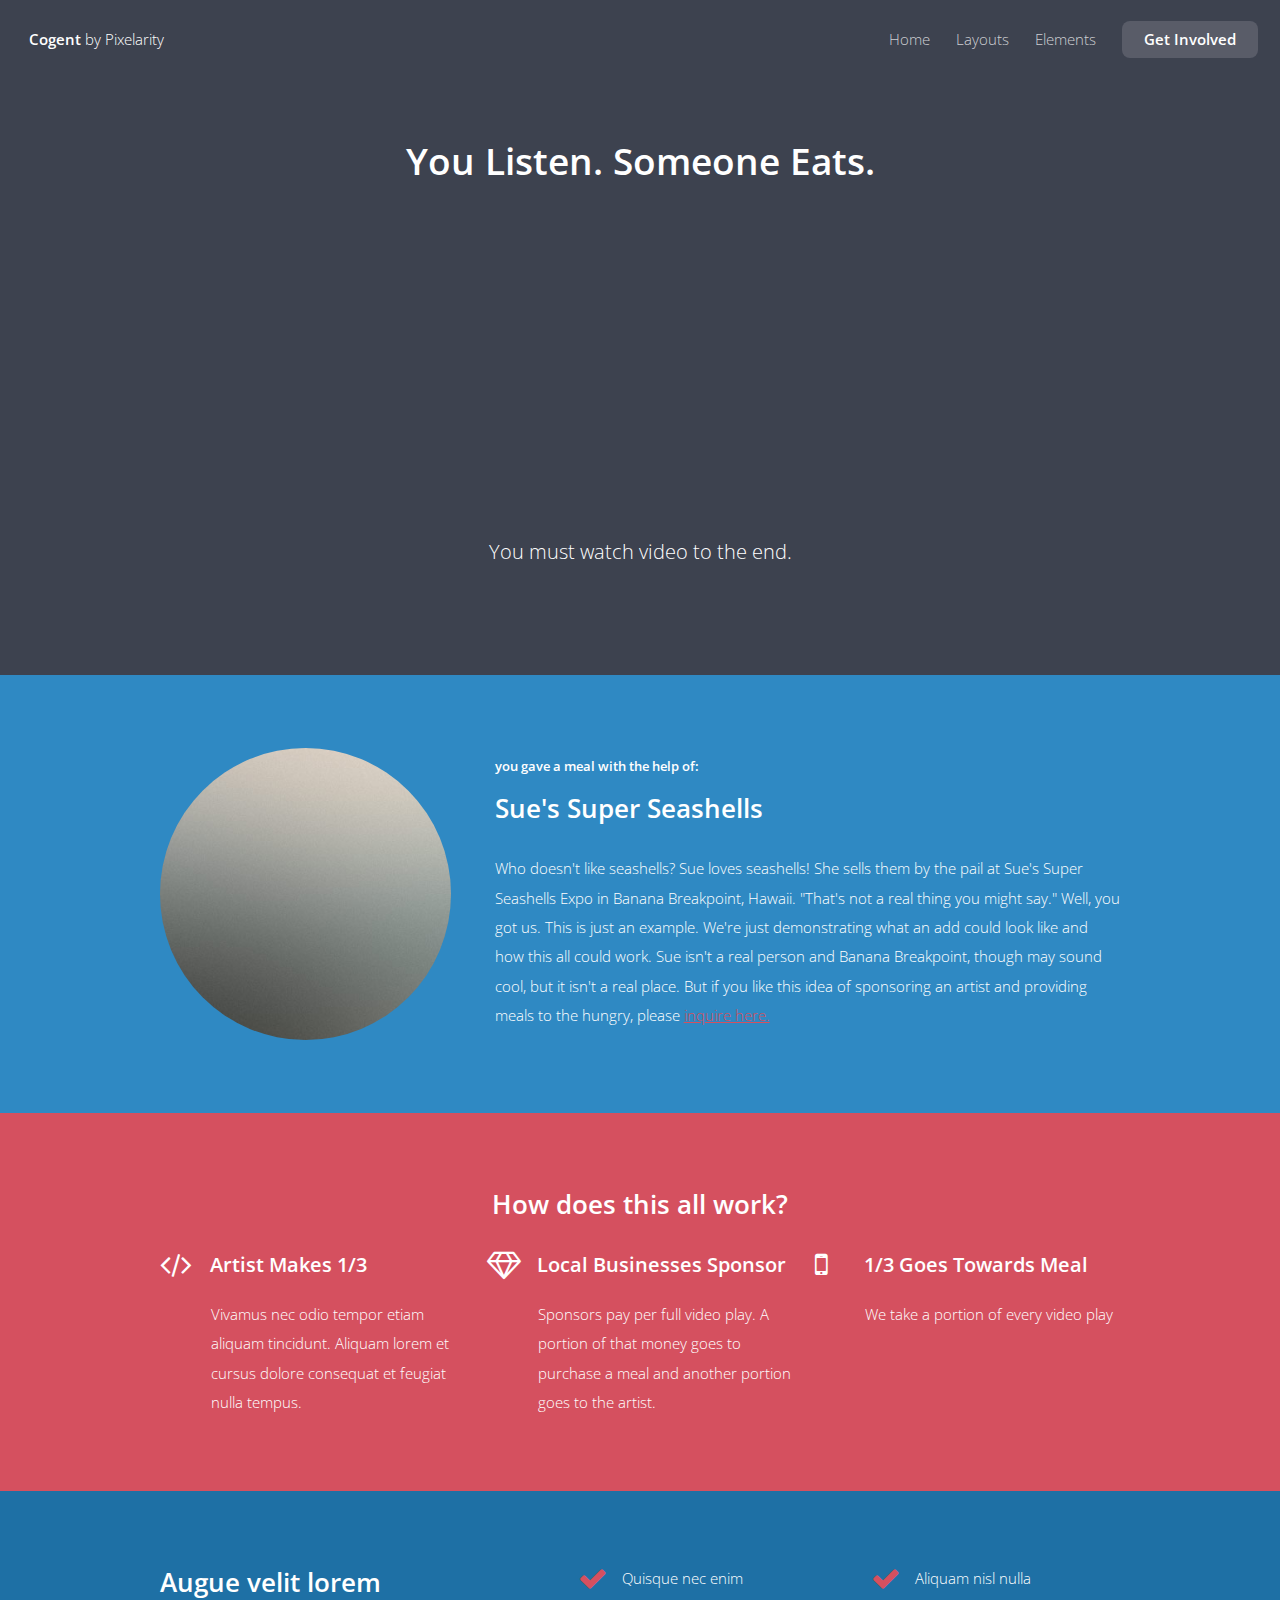
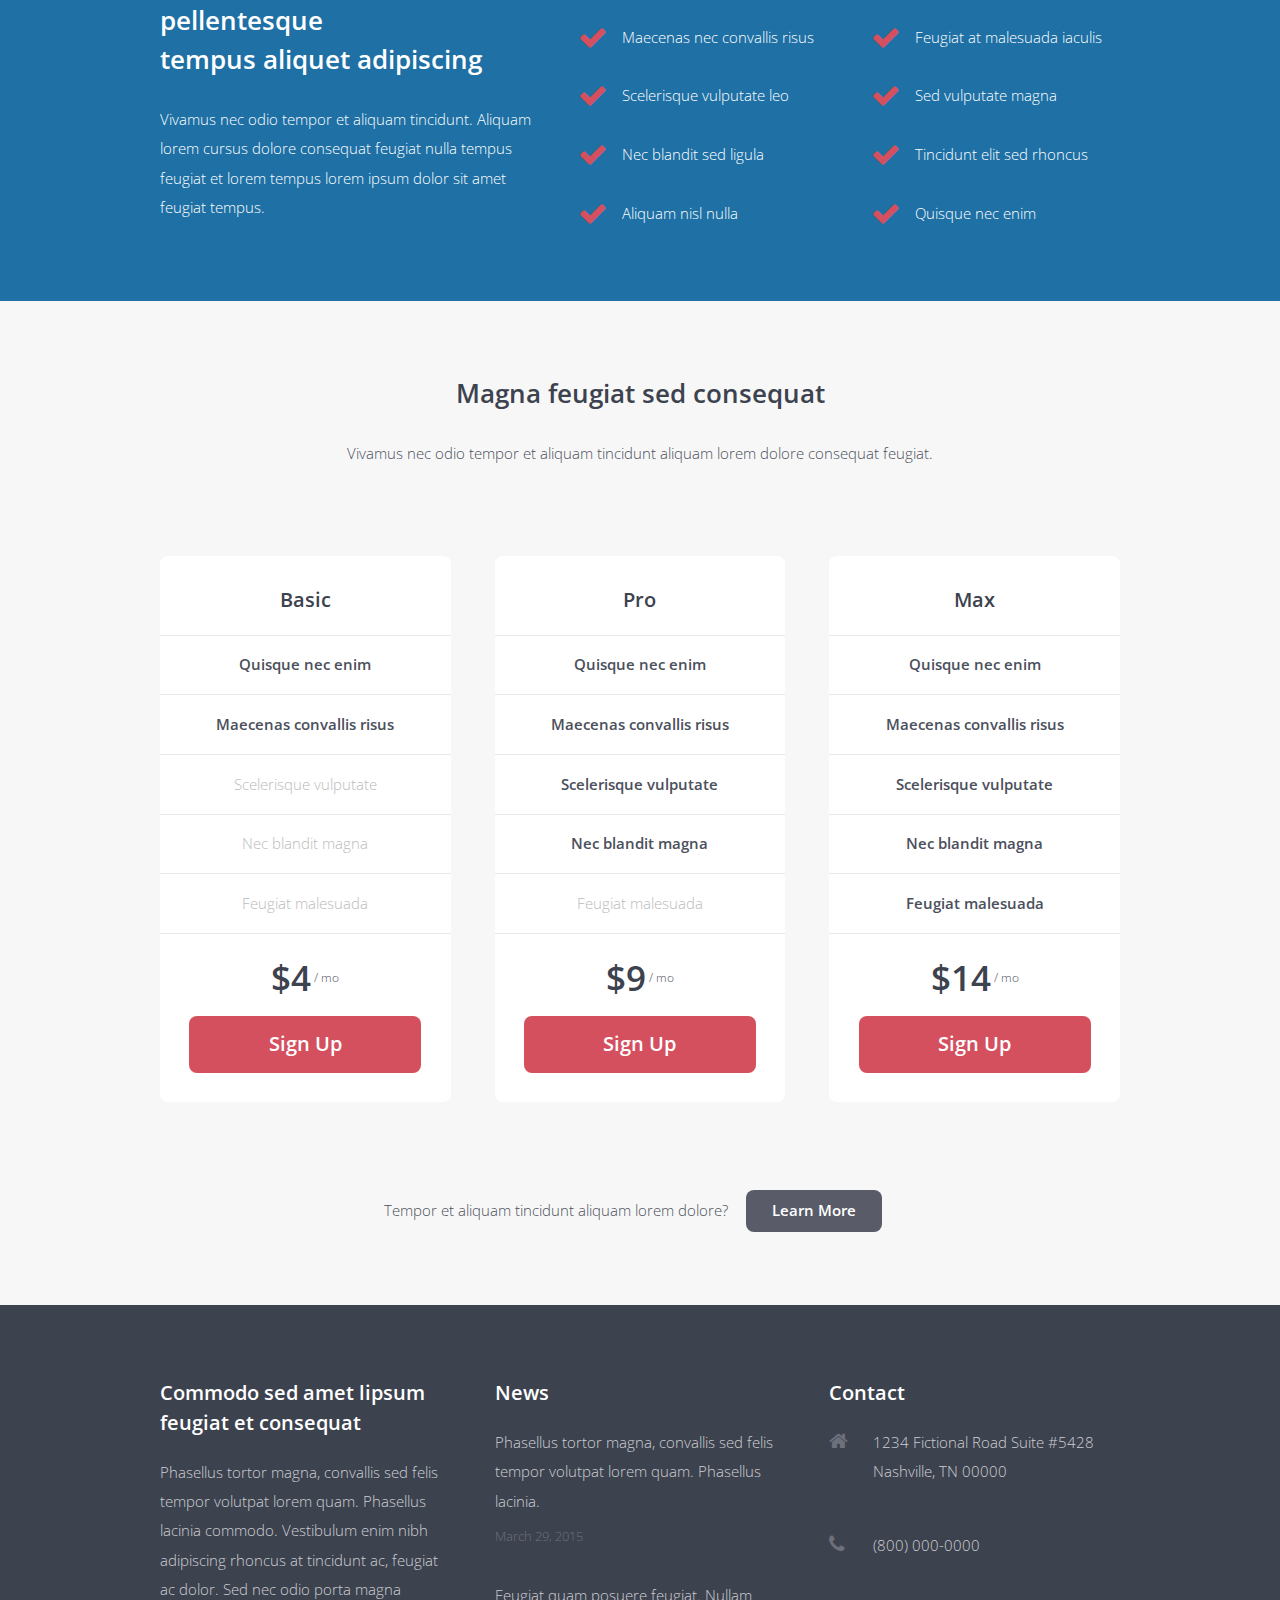
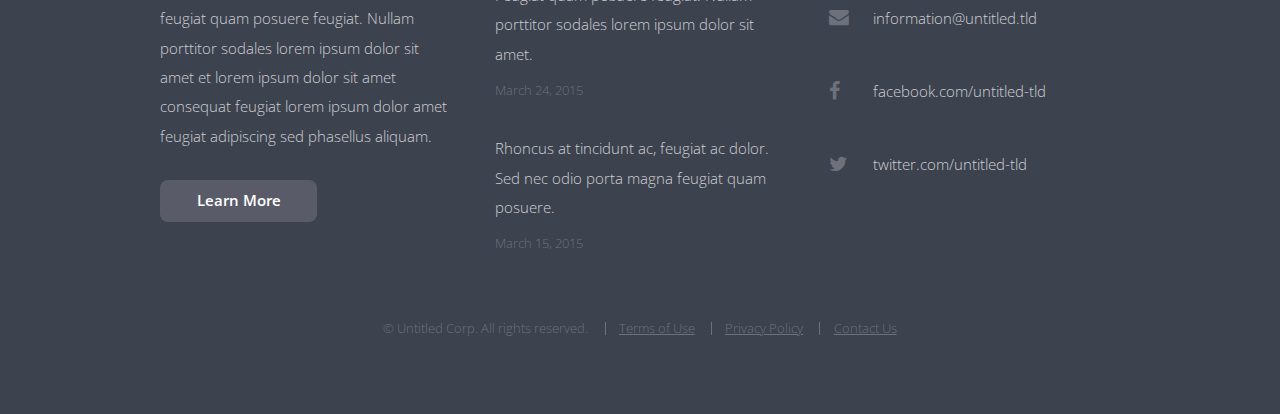
<file: red/index.html>
<!DOCTYPE HTML>
<!--
	Cogent by Pixelarity
	pixelarity.com | hello@pixelarity.com
	License: pixelarity.com/license
-->
<html>
	<head>
		<title>Untitled</title>
		<meta charset="utf-8" />
		<meta name="viewport" content="width=device-width, initial-scale=1" />
		<!--[if lte IE 8]><script src="assets/js/ie/html5shiv.js"></script><![endif]-->
		<link rel="stylesheet" href="assets/css/main.css" />
		<!--[if lte IE 8]><link rel="stylesheet" href="assets/css/ie8.css" /><![endif]-->
		<!--[if lte IE 9]><link rel="stylesheet" href="assets/css/ie9.css" /><![endif]-->

		<!--sweetmodal css-->
		<link rel="stylesheet" href="assets/js/sweetmodal/jquery.sweet-modal.min.css" />
	</head>
	<body class="landing">

		<!-- Header -->
			<header id="header" class="alt">
				<h1><a id="logo" href="index.html">Cogent <span>by Pixelarity</span></a></h1>
				<nav id="nav">
					<ul>
						<li><a href="index.html">Home</a></li>
						<li>
							<a href="#">Layouts</a>
							<ul>
								<li><a href="left-sidebar.html">Left Sidebar</a></li>
								<li><a href="right-sidebar.html">Right Sidebar</a></li>
								<li><a href="no-sidebar.html">No Sidebar</a></li>
								<li>
									<a href="#">Submenu</a>
									<ul>
										<li><a href="#">Option 1</a></li>
										<li><a href="#">Option 2</a></li>
										<li><a href="#">Option 3</a></li>
										<li><a href="#">Option 4</a></li>
									</ul>
								</li>
							</ul>
						</li>
						<li><a href="elements.html">Elements</a></li>
						<li><a href="#" class="button">Get Involved</a></li>
					</ul>
				</nav>
			</header>

		<!-- Banner -->
			<section id="banner">
				<div class="inner" id="prototype">
					<h2>You Listen. Someone Eats.</h2>
					<div id="player">
						<iframe width="560" height="315" src="https://www.youtube.com/embed/ljQqApD4vYo" frameborder="0" allowfullscreen></iframe>
					</div>
					<p>You must watch video to the end.</p>
				</div>
				<div id="dialog" title="videoFinished" style="visibility: hidden;">
					<p>Thanks for watching! You just fed a meal with the help of Sue's Seashells. Share with your friends your good deeds.</p>
				</div>
				<!-- <div class="browser-mockup">
					<div class="chrome">
						<span class="url">http://untitledapp.tld</span>
					</div>
					<img src="images/banner.jpg" alt="" />
				</div> -->
			</section>

		<!-- Two -->
			<section id="two" class="wrapper style2">
				<div class="container">
					<section class="spotlight left">
						<div class="row 200%">
							<div class="4u 12u$(medium)">
								<span class="image fit"><img src="images/pic01.jpg" alt="" /></span>
							</div>
							<div class="8u$ 12u$(medium)">
								<h5>you gave a meal with the help of:</h5>
								<h2>Sue's Super Seashells</h2>
								<p>Who doesn't like seashells? Sue loves seashells! She sells them by the pail at Sue's Super Seashells Expo in Banana Breakpoint, Hawaii. "That's not a real thing you might say." Well, you got us. This is just an example. We're just demonstrating what an add could look like and how this all could work. Sue isn't a real person and Banana Breakpoint, though may sound cool, but it isn't a real place. But if you like this idea of sponsoring an artist and providing meals to the hungry, please <a href="#">inquire here.</a></p>
							</div>
						</div>
					</section>
					<!-- <section class="spotlight right">
						<div class="row 200%">
							<div class="8u 12u$(medium)">
								<h2>Etiam lorem sed tempus magna adipiscing</h2>
								<p>Phasellus tortor magna, convallis sed felis ut, tempor volutpat lorem ipsum quam. Phasellus porta lacinia commodo. Vestibulum enim nibh adipiscing rhoncus at tincidunt ac, feugiat ac dolor. Sed nec odio porta magna feugiat quam posuere feugiat. Nullam porttitor sodales. Tempor volutpat lorem ipsum quam. Phasellus porta lacinia commodo. Vestibulum enim nibh adipiscing rhoncus at tincidunt.</p>
							</div>
							<div class="4u$ 12u$(medium) important(medium)">
								<span class="image fit"><img src="images/pic02.jpg" alt="" /></span>
							</div>
						</div>
					</section> -->
				</div>
			</section>
		<!-- One -->
			<section id="one" class="wrapper style1">
				<div class="container">
					<h2 style="text-align:center">How does this all work?</h2>
					<div class="row">
						<div class="4u 12u$(medium)">
							<h3 class="icon fa-code">Artist Makes 1/3</h3>
							<p>Vivamus nec odio tempor etiam aliquam tincidunt. Aliquam lorem et cursus dolore consequat et feugiat nulla tempus.</p>
						</div>
						<div class="4u 12u$(medium)">
							<h3 class="icon fa-diamond">Local Businesses Sponsor</h3>
							<p>Sponsors pay per full video play. A portion of that money goes to purchase a meal and another portion goes to the artist.</p>
						</div>
						<div class="4u$ 12u$(medium)">
							<h3 class="icon fa-mobile-phone">1/3 Goes Towards Meal</h3>
							<p>We take a portion of every video play</p>
						</div>
					</div>
				</div>
			</section>

		<!-- Three | Pricing -->
			<section id="three" class="wrapper style3">
				<div class="container">
					<div class="row 200%">
						<div class="5u 12u$(medium)">
							<h2>Augue velit lorem pellentesque <br /> tempus aliquet adipiscing</h2>
							<p>Vivamus nec odio tempor et aliquam tincidunt. Aliquam lorem cursus dolore consequat feugiat nulla tempus feugiat et lorem tempus lorem ipsum dolor sit amet feugiat tempus.</p>
						</div>
						<div class="7u$ 12u$(medium)">
							<div class="row 200%">
								<div class="6u 12u$(xsmall)">
									<ul class="check">
										<li>Quisque nec enim</li>
										<li>Maecenas nec convallis risus</li>
										<li>Scelerisque vulputate leo</li>
										<li>Nec blandit sed ligula</li>
										<li>Aliquam nisl nulla</li>
									</ul>
								</div>
								<div class="6u$ 12u$(xsmall)">
									<ul class="check">
										<li>Aliquam nisl nulla</li>
										<li>Feugiat at malesuada iaculis</li>
										<li>Sed vulputate magna</li>
										<li>Tincidunt elit sed rhoncus</li>
										<li>Quisque nec enim</li>
									</ul>
								</div>
							</div>
						</div>
					</div>
				</div>
			</section>

		<!-- Four -->
			<section id="four" class="wrapper style4 special">
				<div class="container">
					<header class="major">
						<h2>Magna feugiat sed consequat</h2>
						<p>Vivamus nec odio tempor et aliquam tincidunt aliquam lorem dolore consequat feugiat.</p>
					</header>
					<div class="plans">
						<div class="row 200% uniform">
							<div class="4u 12u$(medium)">
								<div class="plan">
									<h3>Basic</h3>
									<ul>
										<li><strong>Quisque nec enim</strong></li>
										<li><strong>Maecenas convallis risus</strong></li>
										<li>Scelerisque vulputate</li>
										<li>Nec blandit magna</li>
										<li>Feugiat malesuada</li>
									</ul>
									<span class="price"><strong>$4</strong> / mo</span>
									<a href="#" class="button special big fit">Sign Up</a>
								</div>
							</div>
							<div class="4u 12u$(medium)">
								<div class="plan">
									<h3>Pro</h3>
									<ul>
										<li><strong>Quisque nec enim</strong></li>
										<li><strong>Maecenas convallis risus</strong></li>
										<li><strong>Scelerisque vulputate</strong></li>
										<li><strong>Nec blandit magna</strong></li>
										<li>Feugiat malesuada</li>
									</ul>
									<span class="price"><strong>$9</strong> / mo</span>
									<a href="#" class="button special big fit">Sign Up</a>
								</div>
							</div>
							<div class="4u$ 12u$(medium)">
								<div class="plan">
									<h3>Max</h3>
									<ul>
										<li><strong>Quisque nec enim</strong></li>
										<li><strong>Maecenas convallis risus</strong></li>
										<li><strong>Scelerisque vulputate</strong></li>
										<li><strong>Nec blandit magna</strong></li>
										<li><strong>Feugiat malesuada</strong></li>
									</ul>
									<span class="price"><strong>$14</strong> / mo</span>
									<a href="#" class="button special big fit">Sign Up</a>
								</div>
							</div>
						</div>
					</div>
					<p>Tempor et aliquam tincidunt aliquam lorem dolore? <a href="#" class="button inline">Learn More</a></p>
				</div>
			</section>

		<!-- Footer -->
			<div id="footer">
				<div class="container">
					<div class="row 200%">
						<section class="4u 12u$(medium) about">
							<h3>Commodo sed amet lipsum <br /> feugiat et consequat</h3>
							<p>Phasellus tortor magna, convallis sed felis tempor volutpat lorem quam. Phasellus lacinia commodo. Vestibulum enim nibh adipiscing rhoncus at tincidunt ac, feugiat ac dolor. Sed nec odio porta magna feugiat quam posuere feugiat. Nullam porttitor sodales lorem ipsum dolor sit amet et lorem ipsum dolor sit amet consequat feugiat lorem ipsum dolor amet feugiat adipiscing sed phasellus aliquam.</p>
							<ul class="actions">
								<li><a href="#" class="button">Learn More</a></li>
							</ul>
						</section>
						<section class="4u 6u(medium) 12u$(xsmall)">
							<h3>News</h3>
							<ul class="updates">
								<li>
									<p><a href="#">Phasellus tortor magna, convallis sed felis tempor volutpat lorem quam. Phasellus lacinia.</a></p>
									<span class="timestamp">March 29, 2015</span>
								</li>
								<li>
									<p><a href="#">Feugiat quam posuere feugiat. Nullam porttitor sodales lorem ipsum dolor sit amet.</a></p>
									<span class="timestamp">March 24, 2015</span>
								</li>
								<li>
									<p><a href="#">Rhoncus at tincidunt ac, feugiat ac dolor. Sed nec odio porta magna feugiat quam posuere.</a></p>
									<span class="timestamp">March 15, 2015</span>
								</li>
							</ul>
						</section>
						<section class="4u$ 6u$(medium) 12u$(xsmall)">
							<h3>Contact</h3>
							<ul class="labeled-icons">
								<li>
									<h4 class="icon fa-home"><span class="label">Address</span></h4>
									1234 Fictional Road Suite #5428<br />Nashville, TN 00000
								</li>
								<li>
									<h4 class="icon fa-phone"><span class="label">Phone</span></h4>
									(800) 000-0000
								</li>
								<li>
									<h4 class="icon fa-envelope"><span class="label">Email</span></h4>
									<a href="#">information@untitled.tld</a>
								</li>
								<li>
									<h4 class="icon fa-facebook"><span class="label">Facebook</span></h4>
									<a href="#">facebook.com/untitled-tld</a>
								</li>
								<li>
									<h4 class="icon fa-twitter"><span class="label">Twitter</span></h4>
									<a href="#">twitter.com/untitled-tld</a>
								</li>
							</ul>
						</section>
					</div>
				</div>
				<ul class="copyright">
					<li>&copy; Untitled Corp. All rights reserved.</li>
					<li><a href="#">Terms of Use</a></li>
					<li><a href="#">Privacy Policy</a></li>
					<li><a href="#">Contact Us</a></li>
				</ul>
			</div>

		<!-- Scripts -->
			<script src="assets/js/jquery.min.js"></script>
			<script src="assets/js/jquery.dropotron.min.js"></script>
			<script src="assets/js/jquery.scrollgress.min.js"></script>
			<script src="assets/js/skel.min.js"></script>
			<script src="assets/js/util.js"></script>
			<!--[if lte IE 8]><script src="assets/js/ie/respond.min.js"></script><![endif]-->
			<script src="assets/js/main.js"></script>

			<!--FOR ALERT AT END OF PLAYER-->
			    <script src="http://www.youtube.com/player_api"></script>
				<script src="assets/js/sweetmodal/jquery.sweet-modal.min.js"></script>

			    <script>

			        // create youtube player
			        var player;
			        function onYouTubePlayerAPIReady() {
			            player = new YT.Player('player', {
			              height: '390',
			              width: '640',
			              videoId: 'ljQqApD4vYo',
			              events: {
			                onReady: onPlayerReady,
			                onStateChange: onPlayerStateChange
			              }
			            });
			        }

			        // autoplay video
			        function onPlayerReady(event) {
			            //event.target.playVideo();
			        }

			        // when video ends
			        function onPlayerStateChange(event) {        
			            if(event.data === 0) { 
			            	        
			            	//NOTE: THIS DON'T WORK!! var mailChimpin = $('<p>this is going to be mailchimp</p>'); 
			                $.sweetModal({
								content: 'Thanks! But this is just a demo. Subscribe to find out when we launch our beta?',
								title: 'You Fed a Person!',
								icon: $.sweetModal.ICON_SUCCESS,

								buttons: [
									{
										label: 'Subscribe',
										classes: 'greenB',

										//if they want to subscribe, show them the mailchimp modal
												
										// NOTE: THIS DON'T WORK! $('.sweet-modal-close').append(mailChimpin);
										
										//BETWEEN THIS WORKED
										action: function(sweetModal){
											$.sweetModal('<p>This will be <a href=\'#\'>a link</a>. Woot!</p>');
										}
										//BETWEEN THIS WORKED
									}
								]
							});


			                //alert('You have fed a person! Thank you!');
			                var leoEather = $('<p>Thanks for watching! Learn more about <a href="#">Leo Aether</a>.</p>');
			                $('#prototype').append(leoEather);
			                $('#player').remove();
			                //$( "#dialog" ).dialog();
			            }

			        }

			    </script>

	</body>
</html>
</file>
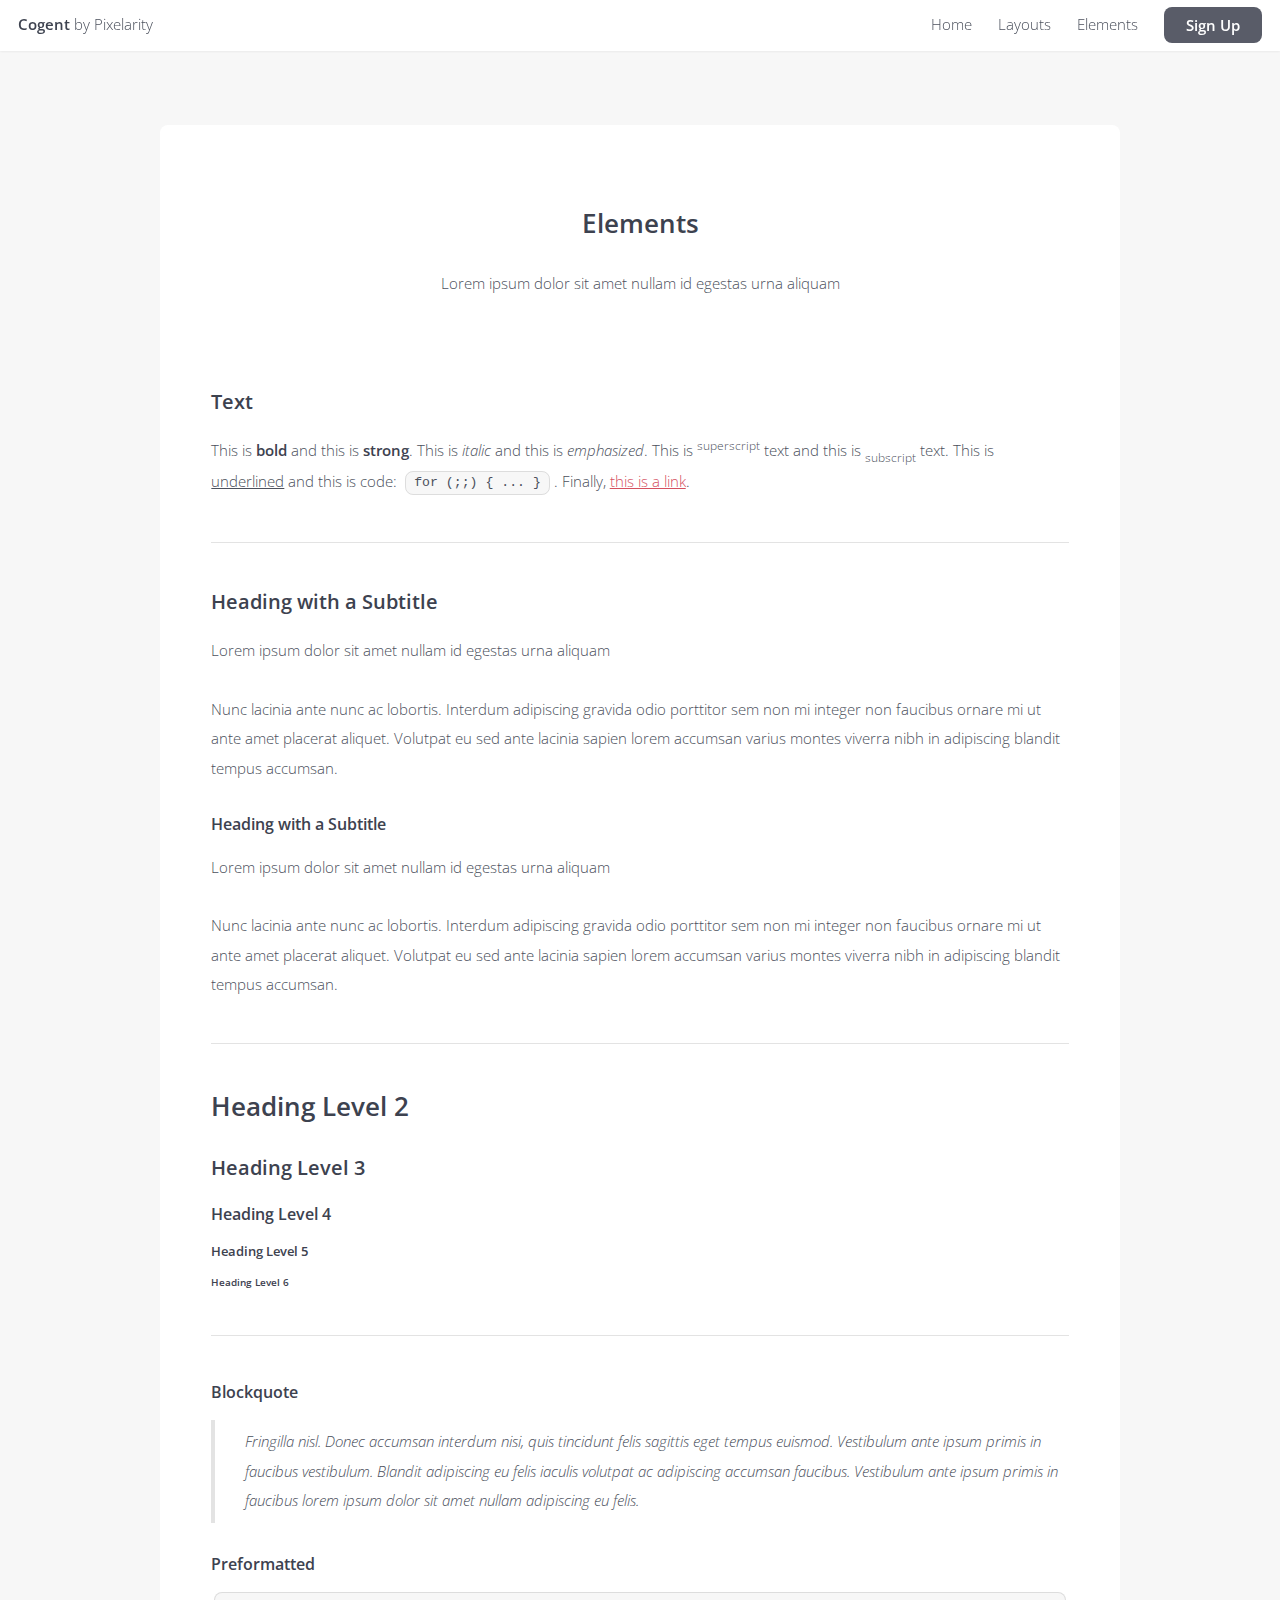
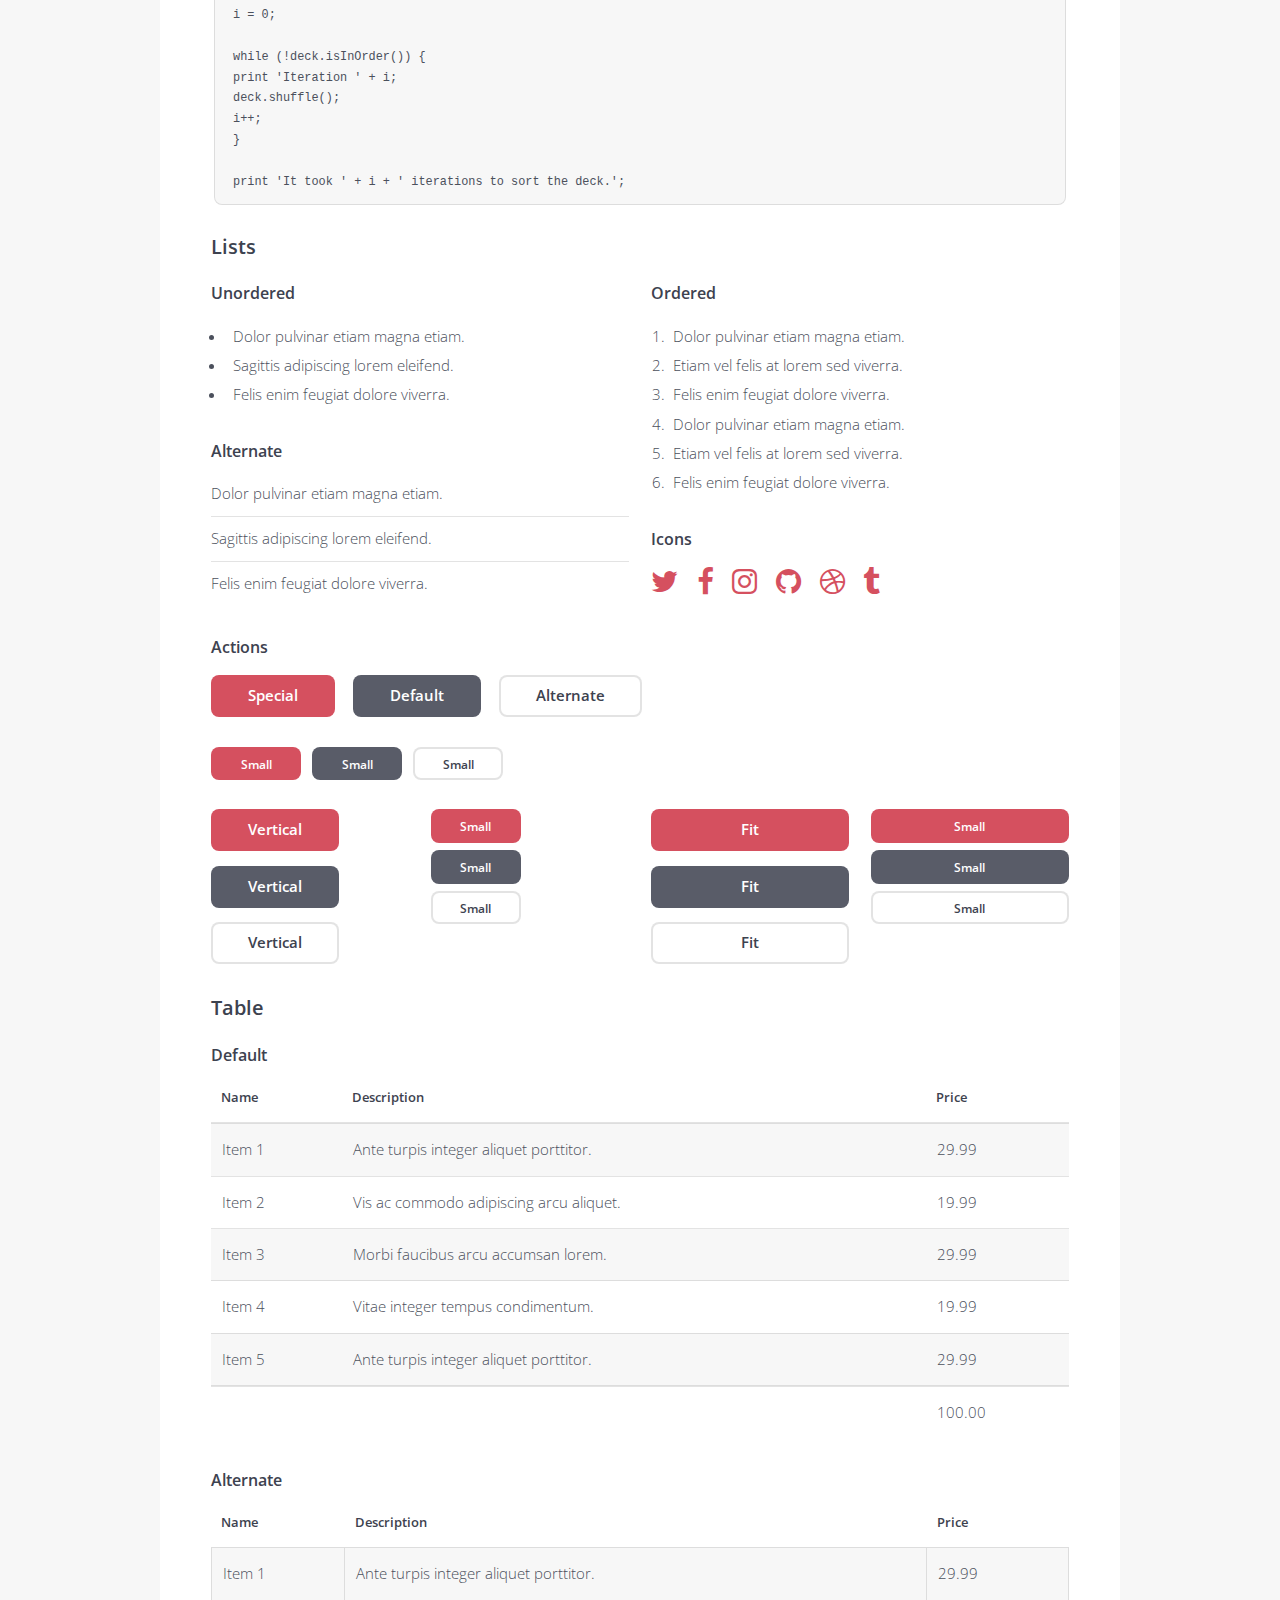
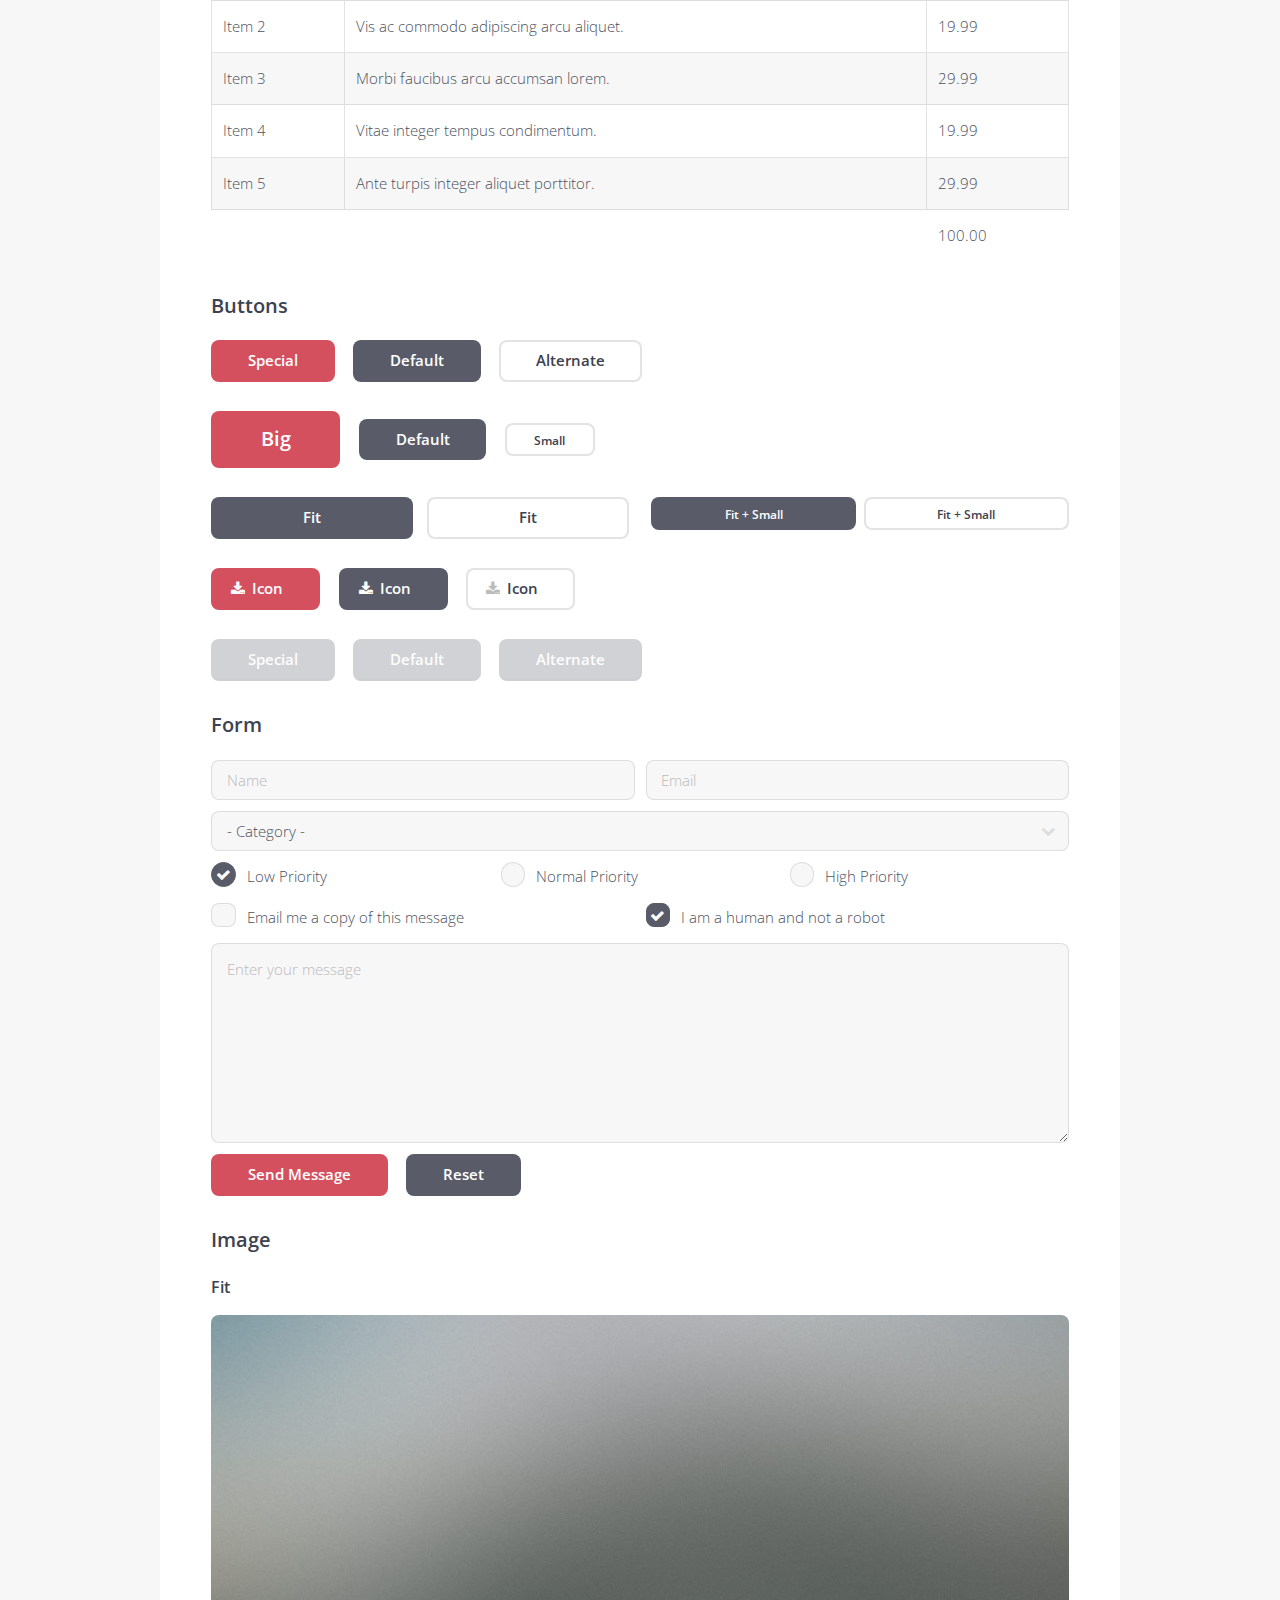
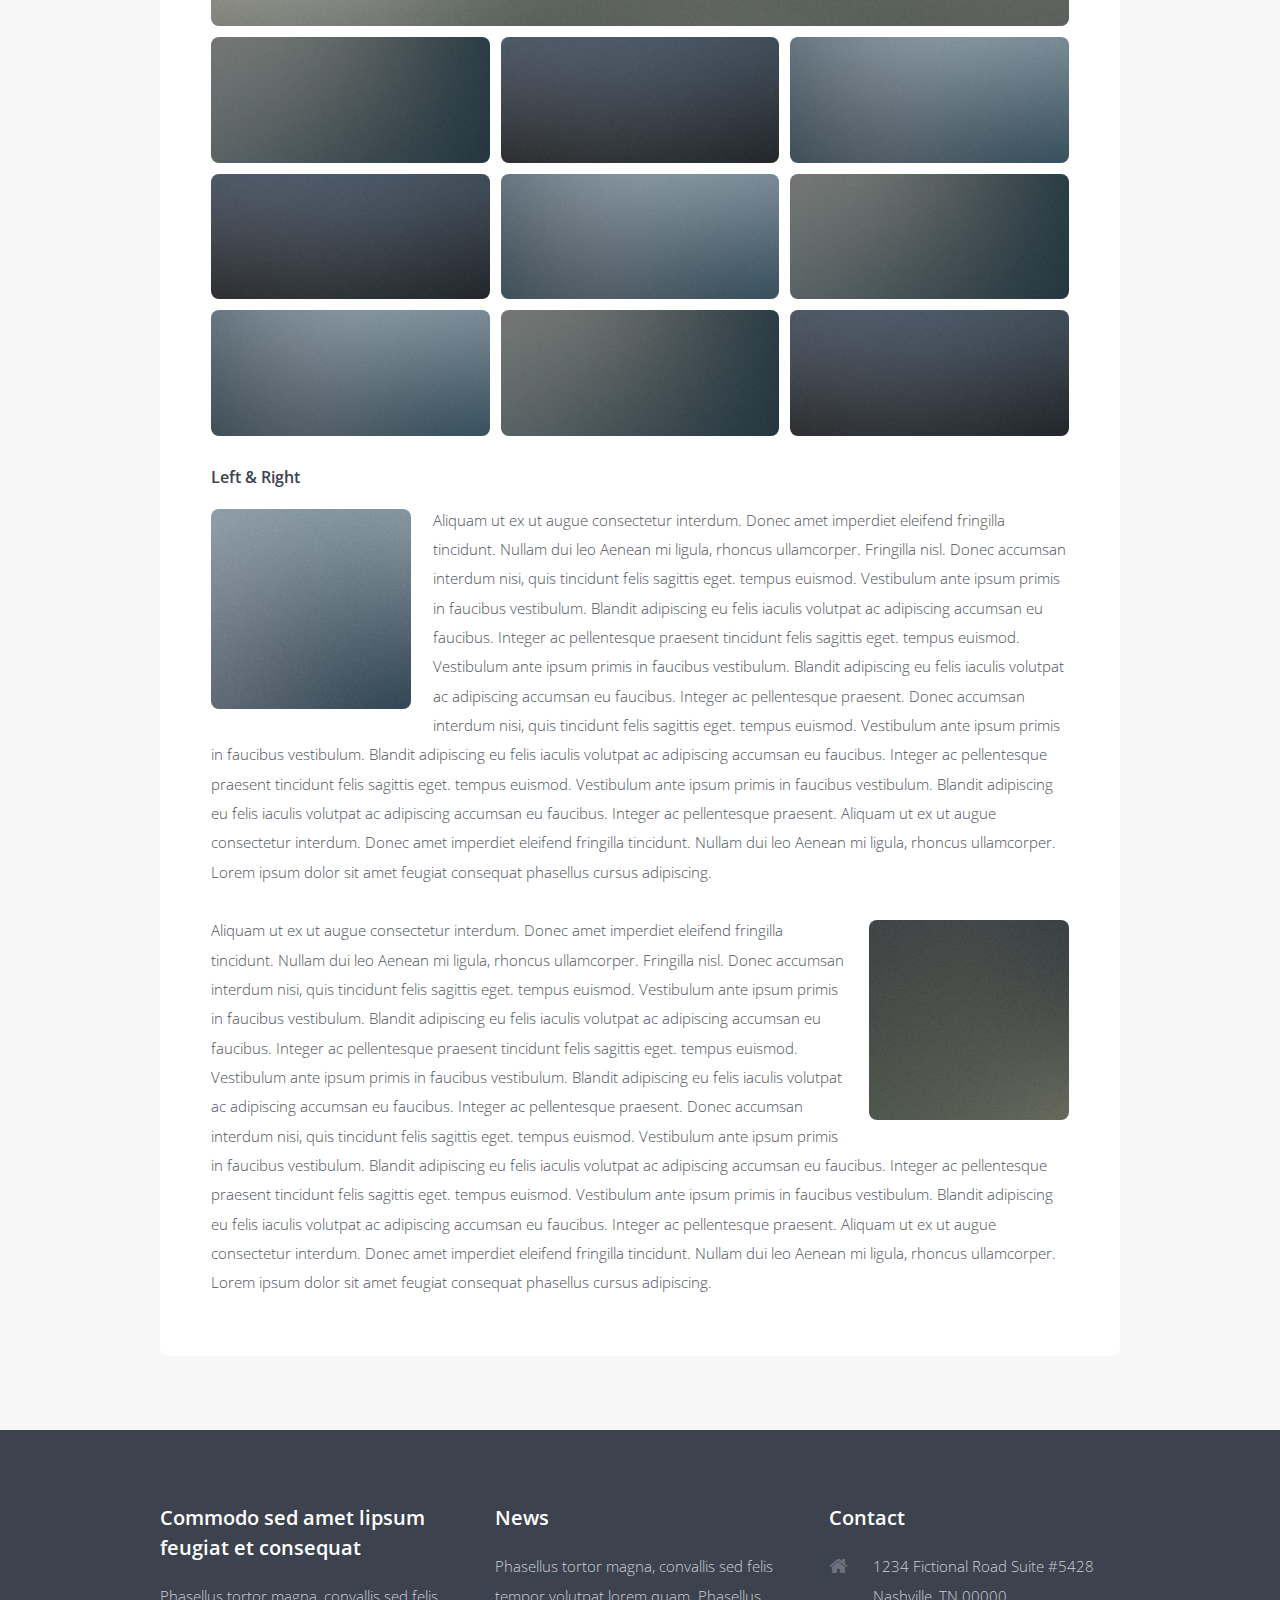
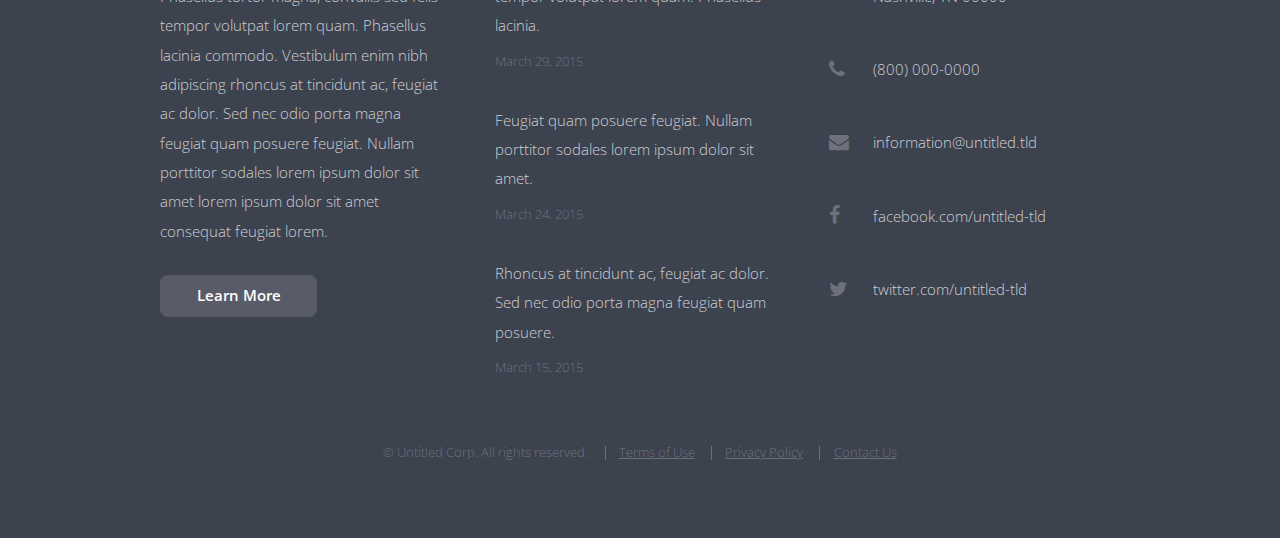
<file: red/elements.html>
<!DOCTYPE HTML>
<!--
	Cogent by Pixelarity
	pixelarity.com | hello@pixelarity.com
	License: pixelarity.com/license
-->
<html>
	<head>
		<title>Untitled</title>
		<meta charset="utf-8" />
		<meta name="viewport" content="width=device-width, initial-scale=1" />
		<!--[if lte IE 8]><script src="assets/js/ie/html5shiv.js"></script><![endif]-->
		<link rel="stylesheet" href="assets/css/main.css" />
		<!--[if lte IE 8]><link rel="stylesheet" href="assets/css/ie8.css" /><![endif]-->
		<!--[if lte IE 9]><link rel="stylesheet" href="assets/css/ie9.css" /><![endif]-->
	</head>
	<body>

		<!-- Header -->
			<header id="header">
				<h1><a id="logo" href="index.html">Cogent <span>by Pixelarity</span></a></h1>
				<nav id="nav">
					<ul>
						<li><a href="index.html">Home</a></li>
						<li>
							<a href="#">Layouts</a>
							<ul>
								<li><a href="left-sidebar.html">Left Sidebar</a></li>
								<li><a href="right-sidebar.html">Right Sidebar</a></li>
								<li><a href="no-sidebar.html">No Sidebar</a></li>
								<li>
									<a href="#">Submenu</a>
									<ul>
										<li><a href="#">Option 1</a></li>
										<li><a href="#">Option 2</a></li>
										<li><a href="#">Option 3</a></li>
										<li><a href="#">Option 4</a></li>
									</ul>
								</li>
							</ul>
						</li>
						<li><a href="elements.html">Elements</a></li>
						<li><a href="#" class="button">Sign Up</a></li>
					</ul>
				</nav>
			</header>

		<!-- Main -->
			<section id="main" class="wrapper">
				<div class="container box big">

					<header class="major special">
						<h2>Elements</h2>
						<p>Lorem ipsum dolor sit amet nullam id egestas urna aliquam</p>
					</header>

					<!-- Text -->
						<section>
							<h3>Text</h3>
							<p>This is <b>bold</b> and this is <strong>strong</strong>. This is <i>italic</i> and this is <em>emphasized</em>.
							This is <sup>superscript</sup> text and this is <sub>subscript</sub> text.
							This is <u>underlined</u> and this is code: <code>for (;;) { ... }</code>. Finally, <a href="#">this is a link</a>.</p>

							<hr />

							<header>
								<h3>Heading with a Subtitle</h3>
								<p>Lorem ipsum dolor sit amet nullam id egestas urna aliquam</p>
							</header>
							<p>Nunc lacinia ante nunc ac lobortis. Interdum adipiscing gravida odio porttitor sem non mi integer non faucibus ornare mi ut ante amet placerat aliquet. Volutpat eu sed ante lacinia sapien lorem accumsan varius montes viverra nibh in adipiscing blandit tempus accumsan.</p>
							<header>
								<h4>Heading with a Subtitle</h4>
								<p>Lorem ipsum dolor sit amet nullam id egestas urna aliquam</p>
							</header>
							<p>Nunc lacinia ante nunc ac lobortis. Interdum adipiscing gravida odio porttitor sem non mi integer non faucibus ornare mi ut ante amet placerat aliquet. Volutpat eu sed ante lacinia sapien lorem accumsan varius montes viverra nibh in adipiscing blandit tempus accumsan.</p>

							<hr />

							<h2>Heading Level 2</h2>
							<h3>Heading Level 3</h3>
							<h4>Heading Level 4</h4>
							<h5>Heading Level 5</h5>
							<h6>Heading Level 6</h6>

							<hr />

							<h4>Blockquote</h4>
							<blockquote>Fringilla nisl. Donec accumsan interdum nisi, quis tincidunt felis sagittis eget tempus euismod. Vestibulum ante ipsum primis in faucibus vestibulum. Blandit adipiscing eu felis iaculis volutpat ac adipiscing accumsan faucibus. Vestibulum ante ipsum primis in faucibus lorem ipsum dolor sit amet nullam adipiscing eu felis.</blockquote>

							<h4>Preformatted</h4>
							<pre><code>i = 0;

while (!deck.isInOrder()) {
print 'Iteration ' + i;
deck.shuffle();
i++;
}

print 'It took ' + i + ' iterations to sort the deck.';</code></pre>
						</section>

					<!-- Lists -->
						<section>
							<h3>Lists</h3>
							<div class="row">
								<div class="6u 12u$(xsmall)">

									<h4>Unordered</h4>
									<ul>
										<li>Dolor pulvinar etiam magna etiam.</li>
										<li>Sagittis adipiscing lorem eleifend.</li>
										<li>Felis enim feugiat dolore viverra.</li>
									</ul>

									<h4>Alternate</h4>
									<ul class="alt">
										<li>Dolor pulvinar etiam magna etiam.</li>
										<li>Sagittis adipiscing lorem eleifend.</li>
										<li>Felis enim feugiat dolore viverra.</li>
									</ul>

								</div>
								<div class="6u$ 12u$(xsmall)">

									<h4>Ordered</h4>
									<ol>
										<li>Dolor pulvinar etiam magna etiam.</li>
										<li>Etiam vel felis at lorem sed viverra.</li>
										<li>Felis enim feugiat dolore viverra.</li>
										<li>Dolor pulvinar etiam magna etiam.</li>
										<li>Etiam vel felis at lorem sed viverra.</li>
										<li>Felis enim feugiat dolore viverra.</li>
									</ol>

									<h4>Icons</h4>
									<ul class="icons">
										<li><a href="#" class="icon fa-twitter"><span class="label">Twitter</span></a></li>
										<li><a href="#" class="icon fa-facebook"><span class="label">Facebook</span></a></li>
										<li><a href="#" class="icon fa-instagram"><span class="label">Instagram</span></a></li>
										<li><a href="#" class="icon fa-github"><span class="label">Github</span></a></li>
										<li><a href="#" class="icon fa-dribbble"><span class="label">Dribbble</span></a></li>
										<li><a href="#" class="icon fa-tumblr"><span class="label">Tumblr</span></a></li>
									</ul>

								</div>
							</div>

							<h4>Actions</h4>
							<ul class="actions">
								<li><a href="#" class="button special">Special</a></li>
								<li><a href="#" class="button">Default</a></li>
								<li><a href="#" class="button alt">Alternate</a></li>
							</ul>
							<ul class="actions small">
								<li><a href="#" class="button special small">Small</a></li>
								<li><a href="#" class="button small">Small</a></li>
								<li><a href="#" class="button alt small">Small</a></li>
							</ul>
							<div class="row">
								<div class="3u 6u(small) 12u$(xsmall)">
									<ul class="actions vertical">
										<li><a href="#" class="button special">Vertical</a></li>
										<li><a href="#" class="button">Vertical</a></li>
										<li><a href="#" class="button alt">Vertical</a></li>
									</ul>
								</div>
								<div class="3u 6u$(small) 12u$(xsmall)">
									<ul class="actions vertical small">
										<li><a href="#" class="button special small">Small</a></li>
										<li><a href="#" class="button small">Small</a></li>
										<li><a href="#" class="button alt small">Small</a></li>
									</ul>
								</div>
								<div class="3u 6u(small) 12u$(xsmall)">
									<ul class="actions vertical">
										<li><a href="#" class="button special fit">Fit</a></li>
										<li><a href="#" class="button fit">Fit</a></li>
										<li><a href="#" class="button alt fit">Fit</a></li>
									</ul>
								</div>
								<div class="3u$ 6u$(small) 12u$(xsmall)">
									<ul class="actions vertical small">
										<li><a href="#" class="button special small fit">Small</a></li>
										<li><a href="#" class="button small fit">Small</a></li>
										<li><a href="#" class="button alt small fit">Small</a></li>
									</ul>
								</div>
							</div>
						</section>

					<!-- Table -->
						<section>
							<h3>Table</h3>
							<h4>Default</h4>
							<div class="table-wrapper">
								<table>
									<thead>
										<tr>
											<th>Name</th>
											<th>Description</th>
											<th>Price</th>
										</tr>
									</thead>
									<tbody>
										<tr>
											<td>Item 1</td>
											<td>Ante turpis integer aliquet porttitor.</td>
											<td>29.99</td>
										</tr>
										<tr>
											<td>Item 2</td>
											<td>Vis ac commodo adipiscing arcu aliquet.</td>
											<td>19.99</td>
										</tr>
										<tr>
											<td>Item 3</td>
											<td> Morbi faucibus arcu accumsan lorem.</td>
											<td>29.99</td>
										</tr>
										<tr>
											<td>Item 4</td>
											<td>Vitae integer tempus condimentum.</td>
											<td>19.99</td>
										</tr>
										<tr>
											<td>Item 5</td>
											<td>Ante turpis integer aliquet porttitor.</td>
											<td>29.99</td>
										</tr>
									</tbody>
									<tfoot>
										<tr>
											<td colspan="2"></td>
											<td>100.00</td>
										</tr>
									</tfoot>
								</table>
							</div>
							<h4>Alternate</h4>
							<div class="table-wrapper">
								<table class="alt">
									<thead>
										<tr>
											<th>Name</th>
											<th>Description</th>
											<th>Price</th>
										</tr>
									</thead>
									<tbody>
										<tr>
											<td>Item 1</td>
											<td>Ante turpis integer aliquet porttitor.</td>
											<td>29.99</td>
										</tr>
										<tr>
											<td>Item 2</td>
											<td>Vis ac commodo adipiscing arcu aliquet.</td>
											<td>19.99</td>
										</tr>
										<tr>
											<td>Item 3</td>
											<td> Morbi faucibus arcu accumsan lorem.</td>
											<td>29.99</td>
										</tr>
										<tr>
											<td>Item 4</td>
											<td>Vitae integer tempus condimentum.</td>
											<td>19.99</td>
										</tr>
										<tr>
											<td>Item 5</td>
											<td>Ante turpis integer aliquet porttitor.</td>
											<td>29.99</td>
										</tr>
									</tbody>
									<tfoot>
										<tr>
											<td colspan="2"></td>
											<td>100.00</td>
										</tr>
									</tfoot>
								</table>
							</div>
						</section>

					<!-- Buttons -->
						<section>
							<h3>Buttons</h3>
							<ul class="actions">
								<li><a href="#" class="button special">Special</a></li>
								<li><a href="#" class="button">Default</a></li>
								<li><a href="#" class="button alt">Alternate</a></li>
							</ul>
							<ul class="actions">
								<li><a href="#" class="button special big">Big</a></li>
								<li><a href="#" class="button">Default</a></li>
								<li><a href="#" class="button alt small">Small</a></li>
							</ul>
							<div class="row">
								<div class="6u 12u$(xsmall)">
									<ul class="actions fit">
										<li><a href="#" class="button fit">Fit</a></li>
										<li><a href="#" class="button alt fit">Fit</a></li>
									</ul>
								</div>
								<div class="6u$ 12u$(xsmall)">
									<ul class="actions fit small">
										<li><a href="#" class="button fit small">Fit + Small</a></li>
										<li><a href="#" class="button alt fit small">Fit + Small</a></li>
									</ul>
								</div>
							</div>
							<ul class="actions">
								<li><a href="#" class="button special icon fa-download">Icon</a></li>
								<li><a href="#" class="button icon fa-download">Icon</a></li>
								<li><a href="#" class="button alt icon fa-download">Icon</a></li>
							</ul>
							<ul class="actions">
								<li><span class="button special disabled">Special</span></li>
								<li><span class="button disabled">Default</span></li>
								<li><span class="button alt disabled">Alternate</span></li>
							</ul>
						</section>

					<!-- Form -->
						<section>
							<h3>Form</h3>
							<form method="post" action="#">
								<div class="row uniform 50%">
									<div class="6u 12u$(xsmall)">
										<input type="text" name="name" id="name" value="" placeholder="Name" />
									</div>
									<div class="6u$ 12u$(xsmall)">
										<input type="email" name="email" id="email" value="" placeholder="Email" />
									</div>
									<div class="12u$">
										<div class="select-wrapper">
											<select name="category" id="category">
												<option value="">- Category -</option>
												<option value="1">Manufacturing</option>
												<option value="1">Shipping</option>
												<option value="1">Administration</option>
												<option value="1">Human Resources</option>
											</select>
										</div>
									</div>
									<div class="4u 12u$(xsmall)">
										<input type="radio" id="priority-low" name="priority" checked>
										<label for="priority-low">Low Priority</label>
									</div>
									<div class="4u 12u$(xsmall)">
										<input type="radio" id="priority-normal" name="priority">
										<label for="priority-normal">Normal Priority</label>
									</div>
									<div class="4u$ 12u$(xsmall)">
										<input type="radio" id="priority-high" name="priority">
										<label for="priority-high">High Priority</label>
									</div>
									<div class="6u 12u$(small)">
										<input type="checkbox" id="copy" name="copy">
										<label for="copy">Email me a copy of this message</label>
									</div>
									<div class="6u$ 12u$(small)">
										<input type="checkbox" id="human" name="human" checked>
										<label for="human">I am a human and not a robot</label>
									</div>
									<div class="12u$">
										<textarea name="message" id="message" placeholder="Enter your message" rows="6"></textarea>
									</div>
									<div class="12u$">
										<ul class="actions">
											<li><input type="submit" value="Send Message" class="special" /></li>
											<li><input type="reset" value="Reset" /></li>
										</ul>
									</div>
								</div>
							</form>
						</section>

					<!-- Image -->
						<section>
							<h3>Image</h3>
							<h4>Fit</h4>
							<div class="box alt">
								<div class="row 50% uniform">
									<div class="12u$"><span class="image fit"><img src="images/banner.jpg" alt="" /></span></div>
									<div class="4u"><span class="image fit"><img src="images/pic03.jpg" alt="" /></span></div>
									<div class="4u"><span class="image fit"><img src="images/pic04.jpg" alt="" /></span></div>
									<div class="4u$"><span class="image fit"><img src="images/pic05.jpg" alt="" /></span></div>
									<div class="4u"><span class="image fit"><img src="images/pic04.jpg" alt="" /></span></div>
									<div class="4u"><span class="image fit"><img src="images/pic05.jpg" alt="" /></span></div>
									<div class="4u$"><span class="image fit"><img src="images/pic03.jpg" alt="" /></span></div>
									<div class="4u"><span class="image fit"><img src="images/pic05.jpg" alt="" /></span></div>
									<div class="4u"><span class="image fit"><img src="images/pic03.jpg" alt="" /></span></div>
									<div class="4u$"><span class="image fit"><img src="images/pic04.jpg" alt="" /></span></div>
								</div>
							</div>

							<h4>Left &amp; Right</h4>
							<p><span class="image left"><img src="images/pic06.jpg" alt="" /></span>Aliquam ut ex ut augue consectetur interdum. Donec amet imperdiet eleifend fringilla tincidunt. Nullam dui leo Aenean mi ligula, rhoncus ullamcorper. Fringilla nisl. Donec accumsan interdum nisi, quis tincidunt felis sagittis eget. tempus euismod. Vestibulum ante ipsum primis in faucibus vestibulum. Blandit adipiscing eu felis iaculis volutpat ac adipiscing accumsan eu faucibus. Integer ac pellentesque praesent tincidunt felis sagittis eget. tempus euismod. Vestibulum ante ipsum primis in faucibus vestibulum. Blandit adipiscing eu felis iaculis volutpat ac adipiscing accumsan eu faucibus. Integer ac pellentesque praesent. Donec accumsan interdum nisi, quis tincidunt felis sagittis eget. tempus euismod. Vestibulum ante ipsum primis in faucibus vestibulum. Blandit adipiscing eu felis iaculis volutpat ac adipiscing accumsan eu faucibus. Integer ac pellentesque praesent tincidunt felis sagittis eget. tempus euismod. Vestibulum ante ipsum primis in faucibus vestibulum. Blandit adipiscing eu felis iaculis volutpat ac adipiscing accumsan eu faucibus. Integer ac pellentesque praesent. Aliquam ut ex ut augue consectetur interdum. Donec amet imperdiet eleifend fringilla tincidunt. Nullam dui leo Aenean mi ligula, rhoncus ullamcorper. Lorem ipsum dolor sit amet feugiat consequat phasellus cursus adipiscing.</p>
							<p><span class="image right"><img src="images/pic07.jpg" alt="" /></span>Aliquam ut ex ut augue consectetur interdum. Donec amet imperdiet eleifend fringilla tincidunt. Nullam dui leo Aenean mi ligula, rhoncus ullamcorper. Fringilla nisl. Donec accumsan interdum nisi, quis tincidunt felis sagittis eget. tempus euismod. Vestibulum ante ipsum primis in faucibus vestibulum. Blandit adipiscing eu felis iaculis volutpat ac adipiscing accumsan eu faucibus. Integer ac pellentesque praesent tincidunt felis sagittis eget. tempus euismod. Vestibulum ante ipsum primis in faucibus vestibulum. Blandit adipiscing eu felis iaculis volutpat ac adipiscing accumsan eu faucibus. Integer ac pellentesque praesent. Donec accumsan interdum nisi, quis tincidunt felis sagittis eget. tempus euismod. Vestibulum ante ipsum primis in faucibus vestibulum. Blandit adipiscing eu felis iaculis volutpat ac adipiscing accumsan eu faucibus. Integer ac pellentesque praesent tincidunt felis sagittis eget. tempus euismod. Vestibulum ante ipsum primis in faucibus vestibulum. Blandit adipiscing eu felis iaculis volutpat ac adipiscing accumsan eu faucibus. Integer ac pellentesque praesent. Aliquam ut ex ut augue consectetur interdum. Donec amet imperdiet eleifend fringilla tincidunt. Nullam dui leo Aenean mi ligula, rhoncus ullamcorper. Lorem ipsum dolor sit amet feugiat consequat phasellus cursus adipiscing.</p>
						</section>

				</div>
			</section>

		<!-- Footer -->
			<div id="footer">
				<div class="container">
					<div class="row 200%">
						<section class="4u 12u$(medium) about">
							<h3>Commodo sed amet lipsum <br /> feugiat et consequat</h3>
							<p>Phasellus tortor magna, convallis sed felis tempor volutpat lorem quam. Phasellus lacinia commodo. Vestibulum enim nibh adipiscing rhoncus at tincidunt ac, feugiat ac dolor. Sed nec odio porta magna feugiat quam posuere feugiat. Nullam porttitor sodales lorem ipsum dolor sit amet lorem ipsum dolor sit amet consequat feugiat lorem.</p>
							<ul class="actions">
								<li><a href="#" class="button">Learn More</a></li>
							</ul>
						</section>
						<section class="4u 6u(medium) 12u$(xsmall)">
							<h3>News</h3>
							<ul class="updates">
								<li>
									<p><a href="#">Phasellus tortor magna, convallis sed felis tempor volutpat lorem quam. Phasellus lacinia.</a></p>
									<span class="timestamp">March 29, 2015</span>
								</li>
								<li>
									<p><a href="#">Feugiat quam posuere feugiat. Nullam porttitor sodales lorem ipsum dolor sit amet.</a></p>
									<span class="timestamp">March 24, 2015</span>
								</li>
								<li>
									<p><a href="#">Rhoncus at tincidunt ac, feugiat ac dolor. Sed nec odio porta magna feugiat quam posuere.</a></p>
									<span class="timestamp">March 15, 2015</span>
								</li>
							</ul>
						</section>
						<section class="4u$ 6u$(medium) 12u$(xsmall)">
							<h3>Contact</h3>
							<ul class="labeled-icons">
								<li>
									<h4 class="icon fa-home"><span class="label">Address</span></h4>
									1234 Fictional Road Suite #5428<br />Nashville, TN 00000
								</li>
								<li>
									<h4 class="icon fa-phone"><span class="label">Phone</span></h4>
									(800) 000-0000
								</li>
								<li>
									<h4 class="icon fa-envelope"><span class="label">Email</span></h4>
									<a href="#">information@untitled.tld</a>
								</li>
								<li>
									<h4 class="icon fa-facebook"><span class="label">Facebook</span></h4>
									<a href="#">facebook.com/untitled-tld</a>
								</li>
								<li>
									<h4 class="icon fa-twitter"><span class="label">Twitter</span></h4>
									<a href="#">twitter.com/untitled-tld</a>
								</li>
							</ul>
						</section>
					</div>
				</div>
				<ul class="copyright">
					<li>&copy; Untitled Corp. All rights reserved.</li>
					<li><a href="#">Terms of Use</a></li>
					<li><a href="#">Privacy Policy</a></li>
					<li><a href="#">Contact Us</a></li>
				</ul>
			</div>

		<!-- Scripts -->
			<script src="assets/js/jquery.min.js"></script>
			<script src="assets/js/jquery.dropotron.min.js"></script>
			<script src="assets/js/jquery.scrollgress.min.js"></script>
			<script src="assets/js/skel.min.js"></script>
			<script src="assets/js/util.js"></script>
			<!--[if lte IE 8]><script src="assets/js/ie/respond.min.js"></script><![endif]-->
			<script src="assets/js/main.js"></script>

	</body>
</html>
</file>
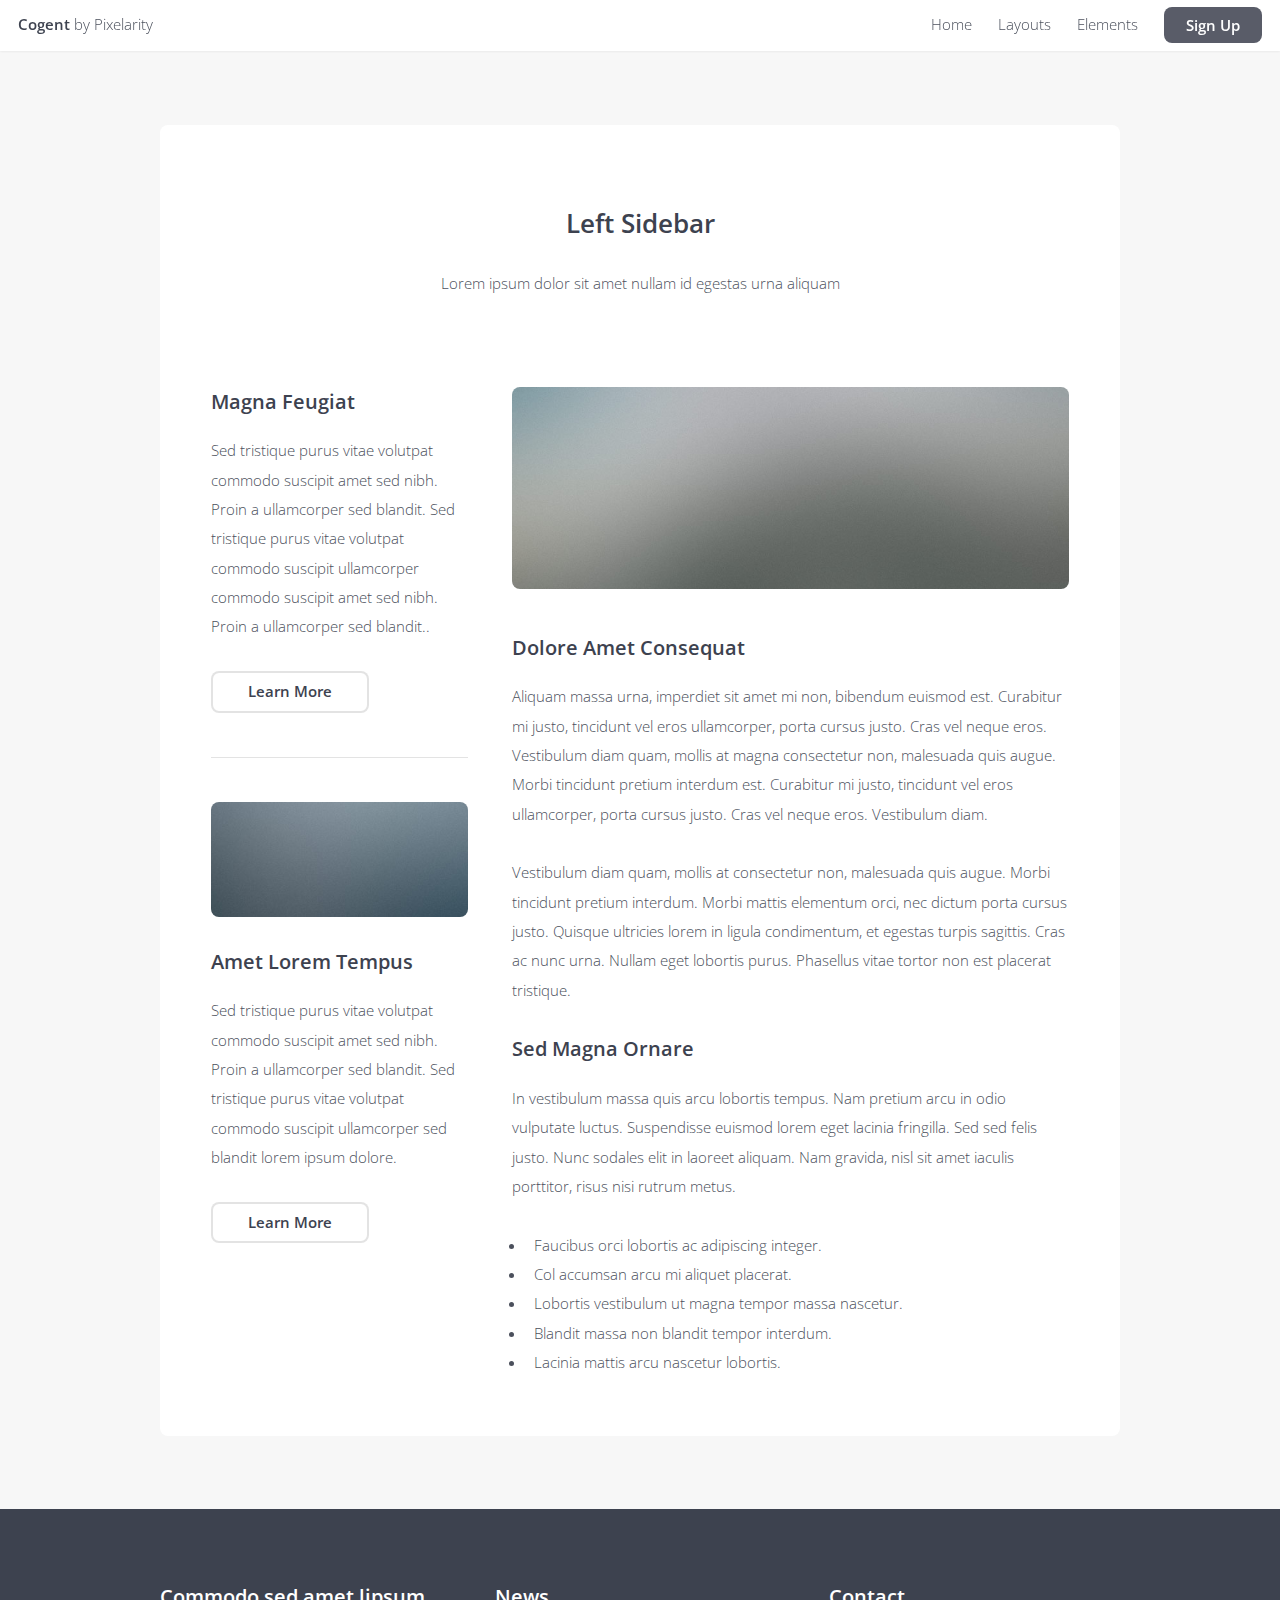
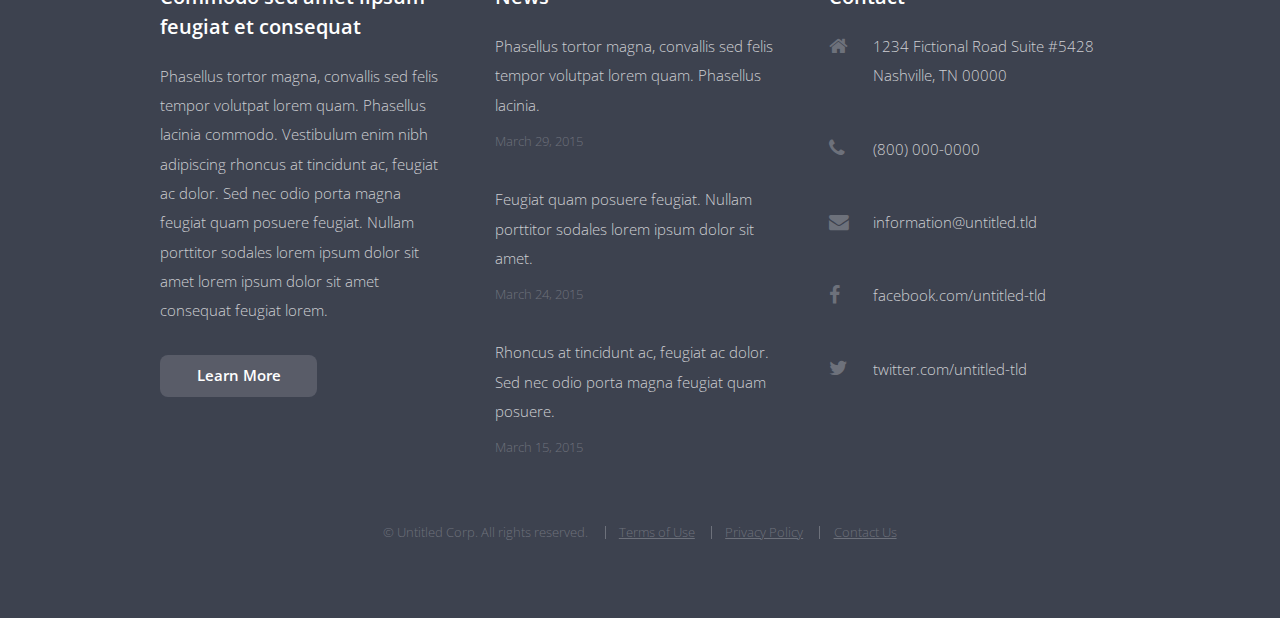
<file: red/left-sidebar.html>
<!DOCTYPE HTML>
<!--
	Cogent by Pixelarity
	pixelarity.com | hello@pixelarity.com
	License: pixelarity.com/license
-->
<html>
	<head>
		<title>Untitled</title>
		<meta charset="utf-8" />
		<meta name="viewport" content="width=device-width, initial-scale=1" />
		<!--[if lte IE 8]><script src="assets/js/ie/html5shiv.js"></script><![endif]-->
		<link rel="stylesheet" href="assets/css/main.css" />
		<!--[if lte IE 8]><link rel="stylesheet" href="assets/css/ie8.css" /><![endif]-->
		<!--[if lte IE 9]><link rel="stylesheet" href="assets/css/ie9.css" /><![endif]-->
	</head>
	<body>

		<!-- Header -->
			<header id="header">
				<h1><a id="logo" href="index.html">Cogent <span>by Pixelarity</span></a></h1>
				<nav id="nav">
					<ul>
						<li><a href="index.html">Home</a></li>
						<li>
							<a href="#">Layouts</a>
							<ul>
								<li><a href="left-sidebar.html">Left Sidebar</a></li>
								<li><a href="right-sidebar.html">Right Sidebar</a></li>
								<li><a href="no-sidebar.html">No Sidebar</a></li>
								<li>
									<a href="#">Submenu</a>
									<ul>
										<li><a href="#">Option 1</a></li>
										<li><a href="#">Option 2</a></li>
										<li><a href="#">Option 3</a></li>
										<li><a href="#">Option 4</a></li>
									</ul>
								</li>
							</ul>
						</li>
						<li><a href="elements.html">Elements</a></li>
						<li><a href="#" class="button">Sign Up</a></li>
					</ul>
				</nav>
			</header>

		<!-- Main -->
			<section id="main" class="wrapper">
				<div class="container box big">

					<header class="major special">
						<h2>Left Sidebar</h2>
						<p>Lorem ipsum dolor sit amet nullam id egestas urna aliquam</p>
					</header>

					<div class="row 200%">
						<div class="4u 12u$(medium)">

							<!-- Sidebar -->
								<section id="sidebar">
									<section>
										<h3>Magna Feugiat</h3>
										<p>Sed tristique purus vitae volutpat commodo suscipit amet sed nibh. Proin a ullamcorper sed blandit. Sed tristique purus vitae volutpat commodo suscipit ullamcorper commodo suscipit amet sed nibh. Proin a ullamcorper sed blandit..</p>
										<footer>
											<ul class="actions">
												<li><a href="#" class="button alt">Learn More</a></li>
											</ul>
										</footer>
									</section>
									<hr />
									<section>
										<a href="#" class="image fit"><img src="images/pic05.jpg" alt="" /></a>
										<h3>Amet Lorem Tempus</h3>
										<p>Sed tristique purus vitae volutpat commodo suscipit amet sed nibh. Proin a ullamcorper sed blandit. Sed tristique purus vitae volutpat commodo suscipit ullamcorper sed blandit lorem ipsum dolore.</p>
										<footer>
											<ul class="actions">
												<li><a href="#" class="button alt">Learn More</a></li>
											</ul>
										</footer>
									</section>
								</section>

						</div>
						<div class="8u$ 12u$(medium) important(medium)">

							<!-- Content -->
								<section id="content">
									<a href="#" class="image main"><img src="images/banner.jpg" alt="" /></a>
									<h3>Dolore Amet Consequat</h3>
									<p>Aliquam massa urna, imperdiet sit amet mi non, bibendum euismod est. Curabitur mi justo, tincidunt vel eros ullamcorper, porta cursus justo. Cras vel neque eros. Vestibulum diam quam, mollis at magna consectetur non, malesuada quis augue. Morbi tincidunt pretium interdum est. Curabitur mi justo, tincidunt vel eros ullamcorper, porta cursus justo. Cras vel neque eros. Vestibulum diam.</p>
									<p>Vestibulum diam quam, mollis at consectetur non, malesuada quis augue. Morbi tincidunt pretium interdum. Morbi mattis elementum orci, nec dictum porta cursus justo. Quisque ultricies lorem in ligula condimentum, et egestas turpis sagittis. Cras ac nunc urna. Nullam eget lobortis purus. Phasellus vitae tortor non est placerat tristique.</p>
									<h3>Sed Magna Ornare</h3>
									<p>In vestibulum massa quis arcu lobortis tempus. Nam pretium arcu in odio vulputate luctus. Suspendisse euismod lorem eget lacinia fringilla. Sed sed felis justo. Nunc sodales elit in laoreet aliquam. Nam gravida, nisl sit amet iaculis porttitor, risus nisi rutrum metus.</p>
									<ul>
										<li>Faucibus orci lobortis ac adipiscing integer.</li>
										<li>Col accumsan arcu mi aliquet placerat.</li>
										<li>Lobortis vestibulum ut magna tempor massa nascetur.</li>
										<li>Blandit massa non blandit tempor interdum.</li>
										<li>Lacinia mattis arcu nascetur lobortis.</li>
									</ul>
								</section>

						</div>
					</div>

				</div>
			</section>

		<!-- Footer -->
			<div id="footer">
				<div class="container">
					<div class="row 200%">
						<section class="4u 12u$(medium) about">
							<h3>Commodo sed amet lipsum <br /> feugiat et consequat</h3>
							<p>Phasellus tortor magna, convallis sed felis tempor volutpat lorem quam. Phasellus lacinia commodo. Vestibulum enim nibh adipiscing rhoncus at tincidunt ac, feugiat ac dolor. Sed nec odio porta magna feugiat quam posuere feugiat. Nullam porttitor sodales lorem ipsum dolor sit amet lorem ipsum dolor sit amet consequat feugiat lorem.</p>
							<ul class="actions">
								<li><a href="#" class="button">Learn More</a></li>
							</ul>
						</section>
						<section class="4u 6u(medium) 12u$(xsmall)">
							<h3>News</h3>
							<ul class="updates">
								<li>
									<p><a href="#">Phasellus tortor magna, convallis sed felis tempor volutpat lorem quam. Phasellus lacinia.</a></p>
									<span class="timestamp">March 29, 2015</span>
								</li>
								<li>
									<p><a href="#">Feugiat quam posuere feugiat. Nullam porttitor sodales lorem ipsum dolor sit amet.</a></p>
									<span class="timestamp">March 24, 2015</span>
								</li>
								<li>
									<p><a href="#">Rhoncus at tincidunt ac, feugiat ac dolor. Sed nec odio porta magna feugiat quam posuere.</a></p>
									<span class="timestamp">March 15, 2015</span>
								</li>
							</ul>
						</section>
						<section class="4u$ 6u$(medium) 12u$(xsmall)">
							<h3>Contact</h3>
							<ul class="labeled-icons">
								<li>
									<h4 class="icon fa-home"><span class="label">Address</span></h4>
									1234 Fictional Road Suite #5428<br />Nashville, TN 00000
								</li>
								<li>
									<h4 class="icon fa-phone"><span class="label">Phone</span></h4>
									(800) 000-0000
								</li>
								<li>
									<h4 class="icon fa-envelope"><span class="label">Email</span></h4>
									<a href="#">information@untitled.tld</a>
								</li>
								<li>
									<h4 class="icon fa-facebook"><span class="label">Facebook</span></h4>
									<a href="#">facebook.com/untitled-tld</a>
								</li>
								<li>
									<h4 class="icon fa-twitter"><span class="label">Twitter</span></h4>
									<a href="#">twitter.com/untitled-tld</a>
								</li>
							</ul>
						</section>
					</div>
				</div>
				<ul class="copyright">
					<li>&copy; Untitled Corp. All rights reserved.</li>
					<li><a href="#">Terms of Use</a></li>
					<li><a href="#">Privacy Policy</a></li>
					<li><a href="#">Contact Us</a></li>
				</ul>
			</div>

		<!-- Scripts -->
			<script src="assets/js/jquery.min.js"></script>
			<script src="assets/js/jquery.dropotron.min.js"></script>
			<script src="assets/js/jquery.scrollgress.min.js"></script>
			<script src="assets/js/skel.min.js"></script>
			<script src="assets/js/util.js"></script>
			<!--[if lte IE 8]><script src="assets/js/ie/respond.min.js"></script><![endif]-->
			<script src="assets/js/main.js"></script>

	</body>
</html>
</file>
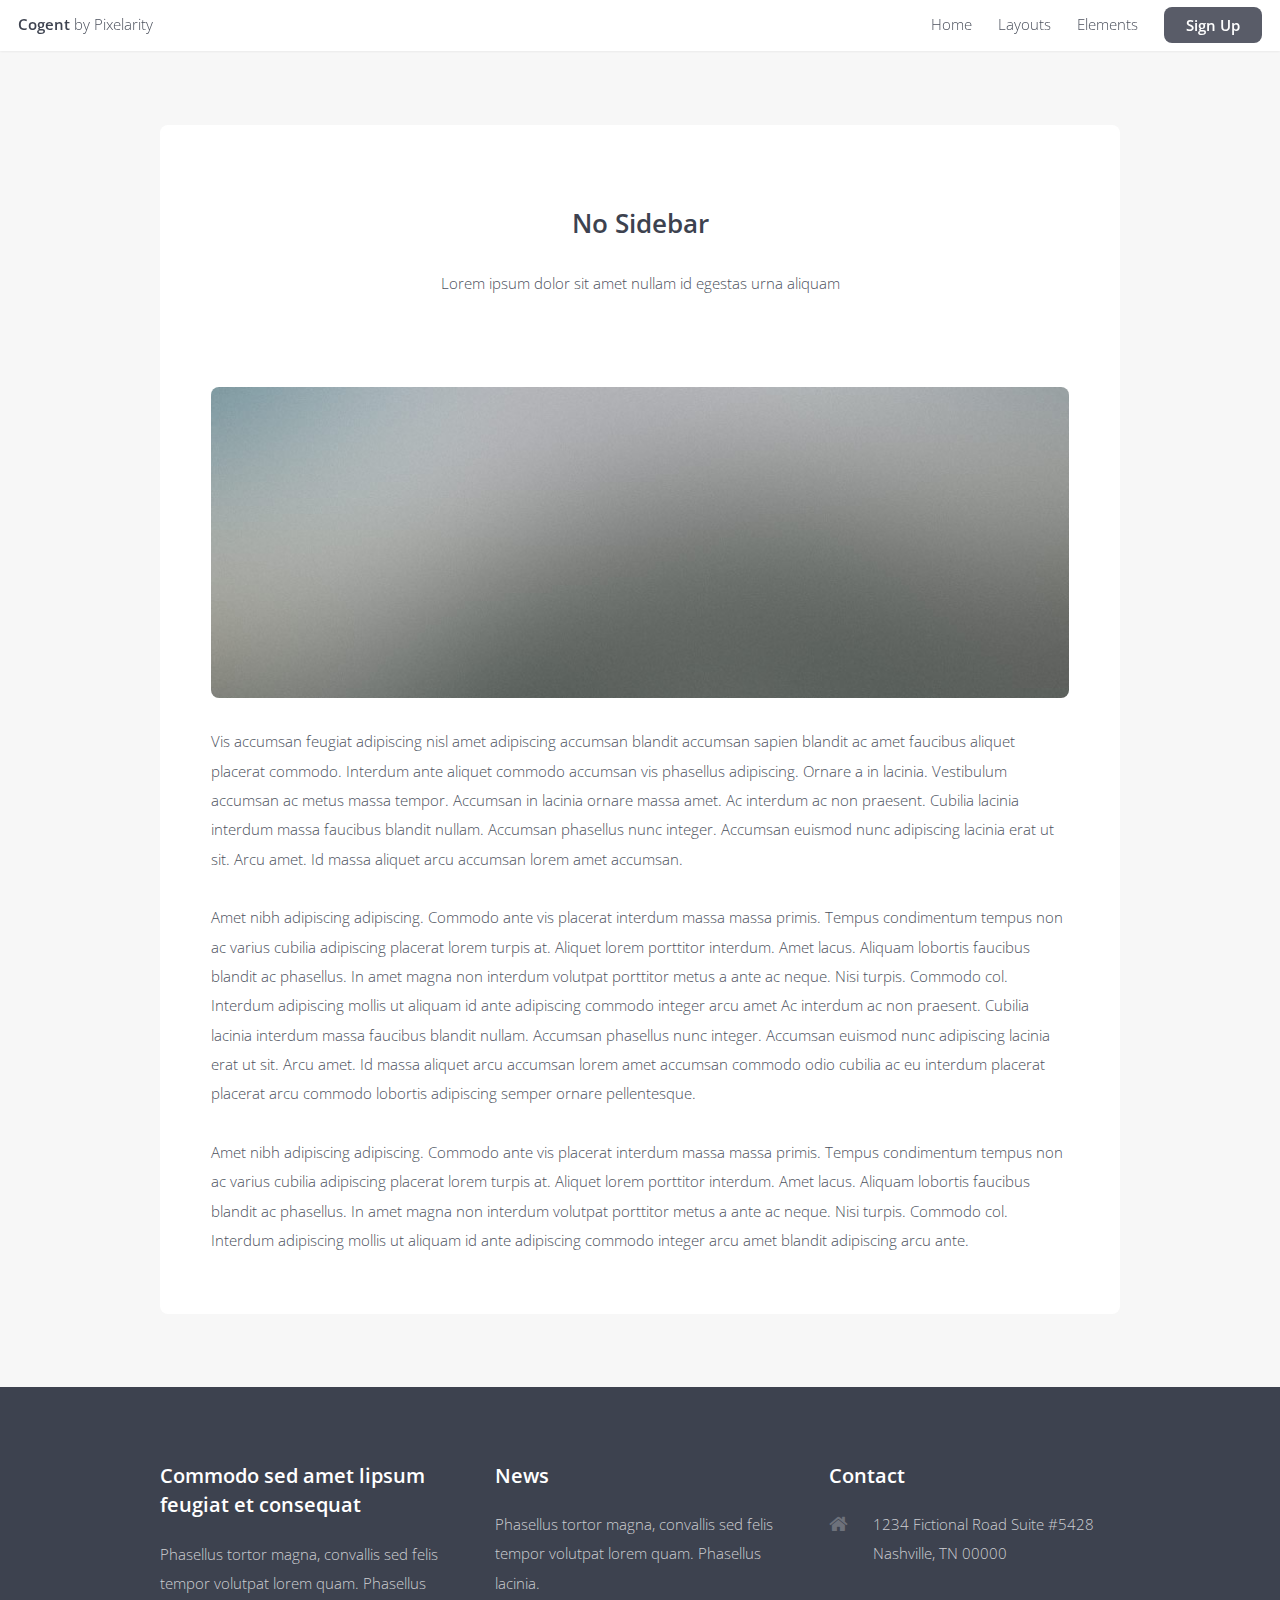
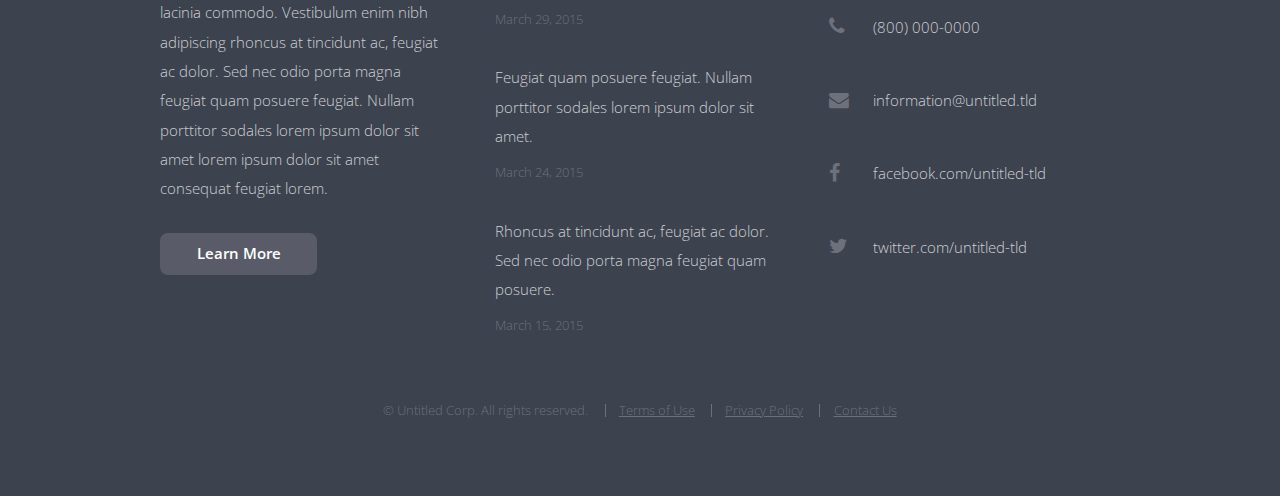
<file: red/no-sidebar.html>
<!DOCTYPE HTML>
<!--
	Cogent by Pixelarity
	pixelarity.com | hello@pixelarity.com
	License: pixelarity.com/license
-->
<html>
	<head>
		<title>Untitled</title>
		<meta charset="utf-8" />
		<meta name="viewport" content="width=device-width, initial-scale=1" />
		<!--[if lte IE 8]><script src="assets/js/ie/html5shiv.js"></script><![endif]-->
		<link rel="stylesheet" href="assets/css/main.css" />
		<!--[if lte IE 8]><link rel="stylesheet" href="assets/css/ie8.css" /><![endif]-->
		<!--[if lte IE 9]><link rel="stylesheet" href="assets/css/ie9.css" /><![endif]-->
	</head>
	<body>

		<!-- Header -->
			<header id="header">
				<h1><a id="logo" href="index.html">Cogent <span>by Pixelarity</span></a></h1>
				<nav id="nav">
					<ul>
						<li><a href="index.html">Home</a></li>
						<li>
							<a href="#">Layouts</a>
							<ul>
								<li><a href="left-sidebar.html">Left Sidebar</a></li>
								<li><a href="right-sidebar.html">Right Sidebar</a></li>
								<li><a href="no-sidebar.html">No Sidebar</a></li>
								<li>
									<a href="#">Submenu</a>
									<ul>
										<li><a href="#">Option 1</a></li>
										<li><a href="#">Option 2</a></li>
										<li><a href="#">Option 3</a></li>
										<li><a href="#">Option 4</a></li>
									</ul>
								</li>
							</ul>
						</li>
						<li><a href="elements.html">Elements</a></li>
						<li><a href="#" class="button">Sign Up</a></li>
					</ul>
				</nav>
			</header>

		<!-- Main -->
			<section id="main" class="wrapper">
				<div class="container box big">

					<header class="major special">
						<h2>No Sidebar</h2>
						<p>Lorem ipsum dolor sit amet nullam id egestas urna aliquam</p>
					</header>

					<a href="#" class="image fit"><img src="images/banner.jpg" alt="" /></a>
					<p>Vis accumsan feugiat adipiscing nisl amet adipiscing accumsan blandit accumsan sapien blandit ac amet faucibus aliquet placerat commodo. Interdum ante aliquet commodo accumsan vis phasellus adipiscing. Ornare a in lacinia. Vestibulum accumsan ac metus massa tempor. Accumsan in lacinia ornare massa amet. Ac interdum ac non praesent. Cubilia lacinia interdum massa faucibus blandit nullam. Accumsan phasellus nunc integer. Accumsan euismod nunc adipiscing lacinia erat ut sit. Arcu amet. Id massa aliquet arcu accumsan lorem amet accumsan.</p>
					<p>Amet nibh adipiscing adipiscing. Commodo ante vis placerat interdum massa massa primis. Tempus condimentum tempus non ac varius cubilia adipiscing placerat lorem turpis at. Aliquet lorem porttitor interdum. Amet lacus. Aliquam lobortis faucibus blandit ac phasellus. In amet magna non interdum volutpat porttitor metus a ante ac neque. Nisi turpis. Commodo col. Interdum adipiscing mollis ut aliquam id ante adipiscing commodo integer arcu amet Ac interdum ac non praesent. Cubilia lacinia interdum massa faucibus blandit nullam. Accumsan phasellus nunc integer. Accumsan euismod nunc adipiscing lacinia erat ut sit. Arcu amet. Id massa aliquet arcu accumsan lorem amet accumsan commodo odio cubilia ac eu interdum placerat placerat arcu commodo lobortis adipiscing semper ornare pellentesque.</p>
					<p>Amet nibh adipiscing adipiscing. Commodo ante vis placerat interdum massa massa primis. Tempus condimentum tempus non ac varius cubilia adipiscing placerat lorem turpis at. Aliquet lorem porttitor interdum. Amet lacus. Aliquam lobortis faucibus blandit ac phasellus. In amet magna non interdum volutpat porttitor metus a ante ac neque. Nisi turpis. Commodo col. Interdum adipiscing mollis ut aliquam id ante adipiscing commodo integer arcu amet blandit adipiscing arcu ante.</p>

				</div>
			</section>

		<!-- Footer -->
			<div id="footer">
				<div class="container">
					<div class="row 200%">
						<section class="4u 12u$(medium) about">
							<h3>Commodo sed amet lipsum <br /> feugiat et consequat</h3>
							<p>Phasellus tortor magna, convallis sed felis tempor volutpat lorem quam. Phasellus lacinia commodo. Vestibulum enim nibh adipiscing rhoncus at tincidunt ac, feugiat ac dolor. Sed nec odio porta magna feugiat quam posuere feugiat. Nullam porttitor sodales lorem ipsum dolor sit amet lorem ipsum dolor sit amet consequat feugiat lorem.</p>
							<ul class="actions">
								<li><a href="#" class="button">Learn More</a></li>
							</ul>
						</section>
						<section class="4u 6u(medium) 12u$(xsmall)">
							<h3>News</h3>
							<ul class="updates">
								<li>
									<p><a href="#">Phasellus tortor magna, convallis sed felis tempor volutpat lorem quam. Phasellus lacinia.</a></p>
									<span class="timestamp">March 29, 2015</span>
								</li>
								<li>
									<p><a href="#">Feugiat quam posuere feugiat. Nullam porttitor sodales lorem ipsum dolor sit amet.</a></p>
									<span class="timestamp">March 24, 2015</span>
								</li>
								<li>
									<p><a href="#">Rhoncus at tincidunt ac, feugiat ac dolor. Sed nec odio porta magna feugiat quam posuere.</a></p>
									<span class="timestamp">March 15, 2015</span>
								</li>
							</ul>
						</section>
						<section class="4u$ 6u$(medium) 12u$(xsmall)">
							<h3>Contact</h3>
							<ul class="labeled-icons">
								<li>
									<h4 class="icon fa-home"><span class="label">Address</span></h4>
									1234 Fictional Road Suite #5428<br />Nashville, TN 00000
								</li>
								<li>
									<h4 class="icon fa-phone"><span class="label">Phone</span></h4>
									(800) 000-0000
								</li>
								<li>
									<h4 class="icon fa-envelope"><span class="label">Email</span></h4>
									<a href="#">information@untitled.tld</a>
								</li>
								<li>
									<h4 class="icon fa-facebook"><span class="label">Facebook</span></h4>
									<a href="#">facebook.com/untitled-tld</a>
								</li>
								<li>
									<h4 class="icon fa-twitter"><span class="label">Twitter</span></h4>
									<a href="#">twitter.com/untitled-tld</a>
								</li>
							</ul>
						</section>
					</div>
				</div>
				<ul class="copyright">
					<li>&copy; Untitled Corp. All rights reserved.</li>
					<li><a href="#">Terms of Use</a></li>
					<li><a href="#">Privacy Policy</a></li>
					<li><a href="#">Contact Us</a></li>
				</ul>
			</div>

		<!-- Scripts -->
			<script src="assets/js/jquery.min.js"></script>
			<script src="assets/js/jquery.dropotron.min.js"></script>
			<script src="assets/js/jquery.scrollgress.min.js"></script>
			<script src="assets/js/skel.min.js"></script>
			<script src="assets/js/util.js"></script>
			<!--[if lte IE 8]><script src="assets/js/ie/respond.min.js"></script><![endif]-->
			<script src="assets/js/main.js"></script>

	</body>
</html>
</file>
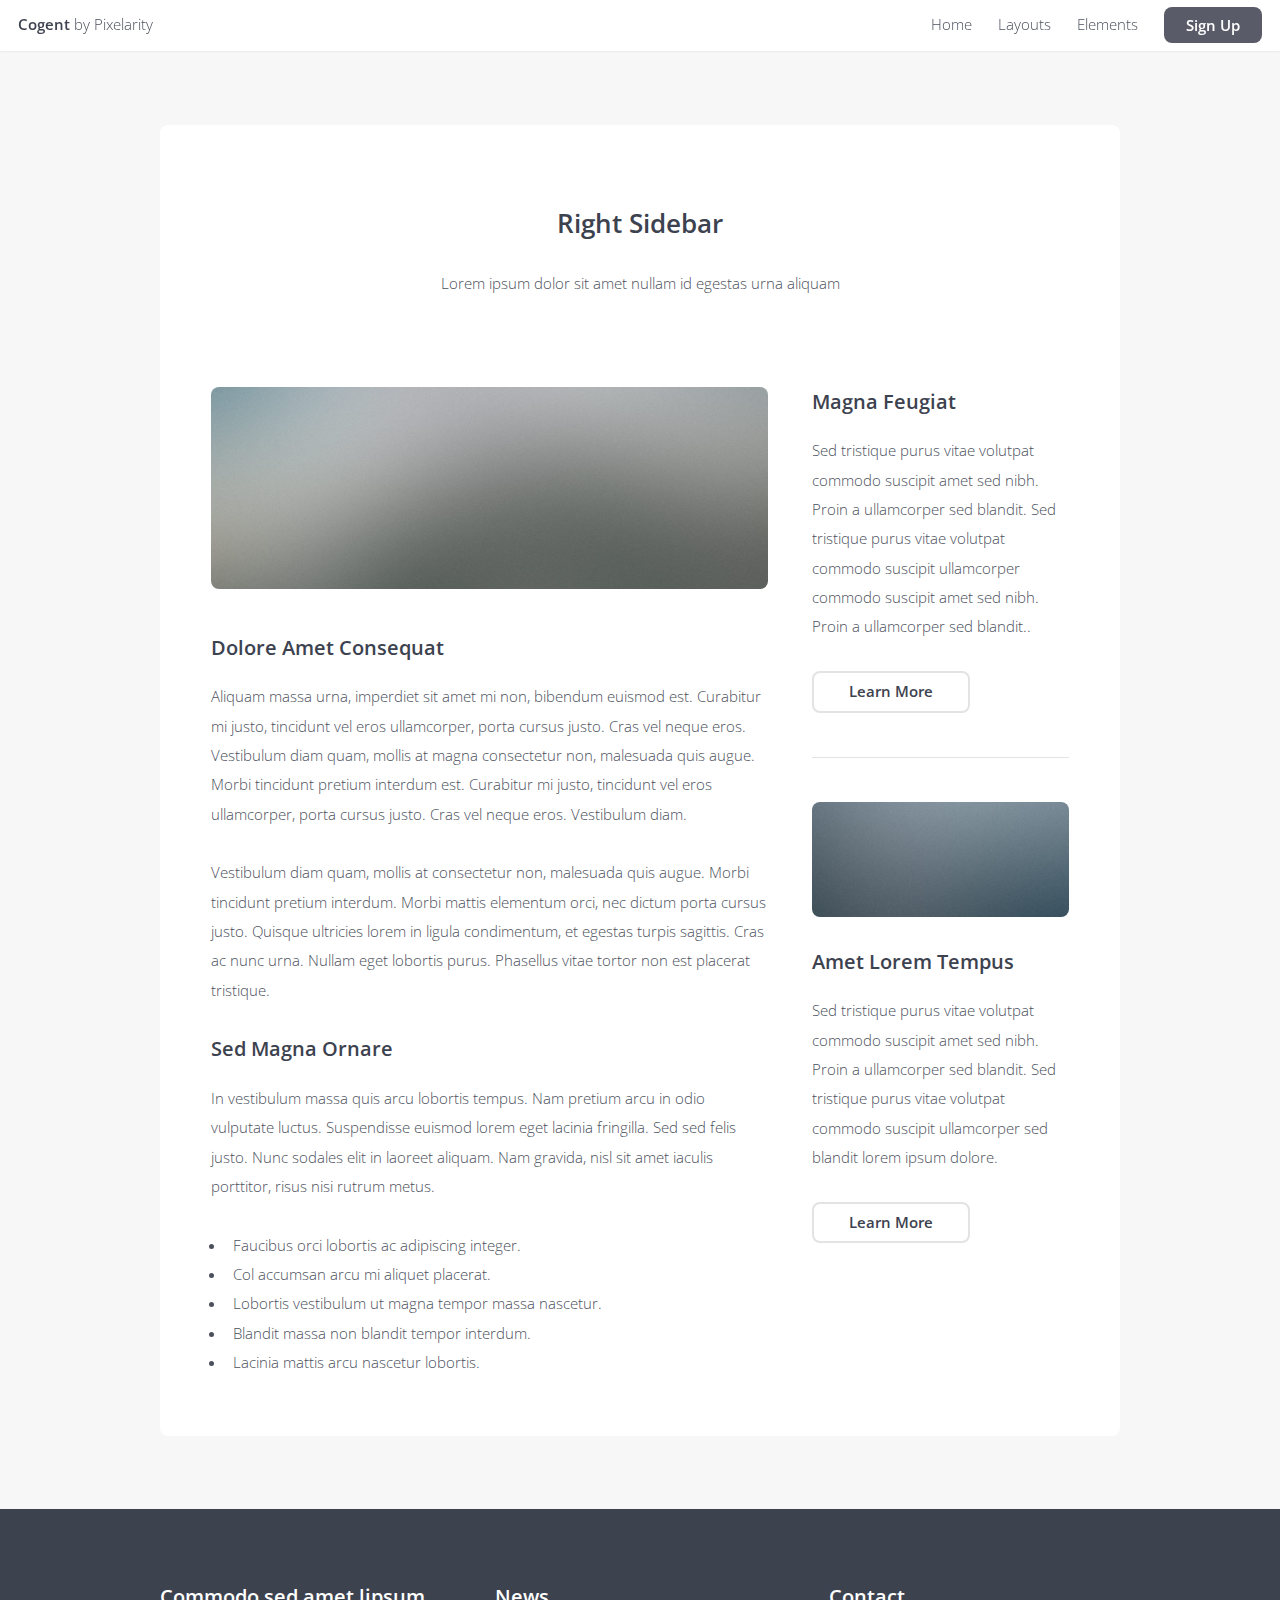
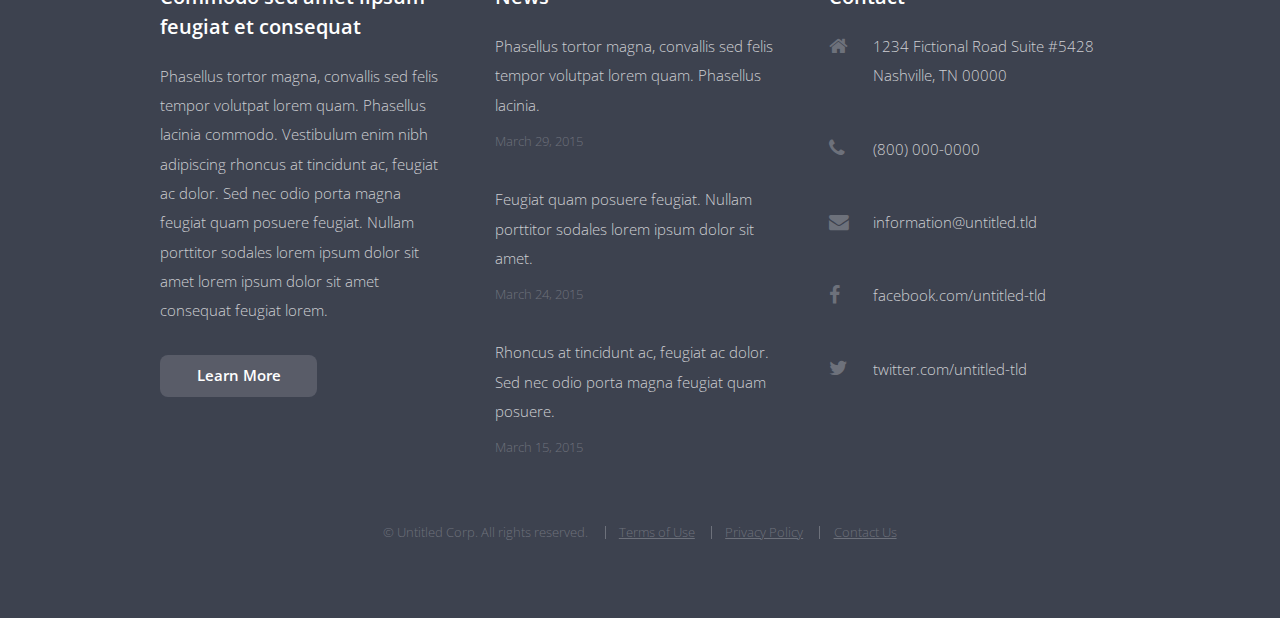
<file: red/right-sidebar.html>
<!DOCTYPE HTML>
<!--
	Cogent by Pixelarity
	pixelarity.com | hello@pixelarity.com
	License: pixelarity.com/license
-->
<html>
	<head>
		<title>Untitled</title>
		<meta charset="utf-8" />
		<meta name="viewport" content="width=device-width, initial-scale=1" />
		<!--[if lte IE 8]><script src="assets/js/ie/html5shiv.js"></script><![endif]-->
		<link rel="stylesheet" href="assets/css/main.css" />
		<!--[if lte IE 8]><link rel="stylesheet" href="assets/css/ie8.css" /><![endif]-->
		<!--[if lte IE 9]><link rel="stylesheet" href="assets/css/ie9.css" /><![endif]-->
	</head>
	<body>

		<!-- Header -->
			<header id="header">
				<h1><a id="logo" href="index.html">Cogent <span>by Pixelarity</span></a></h1>
				<nav id="nav">
					<ul>
						<li><a href="index.html">Home</a></li>
						<li>
							<a href="#">Layouts</a>
							<ul>
								<li><a href="left-sidebar.html">Left Sidebar</a></li>
								<li><a href="right-sidebar.html">Right Sidebar</a></li>
								<li><a href="no-sidebar.html">No Sidebar</a></li>
								<li>
									<a href="#">Submenu</a>
									<ul>
										<li><a href="#">Option 1</a></li>
										<li><a href="#">Option 2</a></li>
										<li><a href="#">Option 3</a></li>
										<li><a href="#">Option 4</a></li>
									</ul>
								</li>
							</ul>
						</li>
						<li><a href="elements.html">Elements</a></li>
						<li><a href="#" class="button">Sign Up</a></li>
					</ul>
				</nav>
			</header>

		<!-- Main -->
			<section id="main" class="wrapper">
				<div class="container box big">

					<header class="major special">
						<h2>Right Sidebar</h2>
						<p>Lorem ipsum dolor sit amet nullam id egestas urna aliquam</p>
					</header>

					<div class="row 200%">
						<div class="8u 12u$(medium)">

							<!-- Content -->
								<section id="content">
									<a href="#" class="image main"><img src="images/banner.jpg" alt="" /></a>
									<h3>Dolore Amet Consequat</h3>
									<p>Aliquam massa urna, imperdiet sit amet mi non, bibendum euismod est. Curabitur mi justo, tincidunt vel eros ullamcorper, porta cursus justo. Cras vel neque eros. Vestibulum diam quam, mollis at magna consectetur non, malesuada quis augue. Morbi tincidunt pretium interdum est. Curabitur mi justo, tincidunt vel eros ullamcorper, porta cursus justo. Cras vel neque eros. Vestibulum diam.</p>
									<p>Vestibulum diam quam, mollis at consectetur non, malesuada quis augue. Morbi tincidunt pretium interdum. Morbi mattis elementum orci, nec dictum porta cursus justo. Quisque ultricies lorem in ligula condimentum, et egestas turpis sagittis. Cras ac nunc urna. Nullam eget lobortis purus. Phasellus vitae tortor non est placerat tristique.</p>
									<h3>Sed Magna Ornare</h3>
									<p>In vestibulum massa quis arcu lobortis tempus. Nam pretium arcu in odio vulputate luctus. Suspendisse euismod lorem eget lacinia fringilla. Sed sed felis justo. Nunc sodales elit in laoreet aliquam. Nam gravida, nisl sit amet iaculis porttitor, risus nisi rutrum metus.</p>
									<ul>
										<li>Faucibus orci lobortis ac adipiscing integer.</li>
										<li>Col accumsan arcu mi aliquet placerat.</li>
										<li>Lobortis vestibulum ut magna tempor massa nascetur.</li>
										<li>Blandit massa non blandit tempor interdum.</li>
										<li>Lacinia mattis arcu nascetur lobortis.</li>
									</ul>
								</section>

						</div>
						<div class="4u$ 12u$(medium)">

							<!-- Sidebar -->
								<section id="sidebar">
									<section>
										<h3>Magna Feugiat</h3>
										<p>Sed tristique purus vitae volutpat commodo suscipit amet sed nibh. Proin a ullamcorper sed blandit. Sed tristique purus vitae volutpat commodo suscipit ullamcorper commodo suscipit amet sed nibh. Proin a ullamcorper sed blandit..</p>
										<footer>
											<ul class="actions">
												<li><a href="#" class="button alt">Learn More</a></li>
											</ul>
										</footer>
									</section>
									<hr />
									<section>
										<a href="#" class="image fit"><img src="images/pic05.jpg" alt="" /></a>
										<h3>Amet Lorem Tempus</h3>
										<p>Sed tristique purus vitae volutpat commodo suscipit amet sed nibh. Proin a ullamcorper sed blandit. Sed tristique purus vitae volutpat commodo suscipit ullamcorper sed blandit lorem ipsum dolore.</p>
										<footer>
											<ul class="actions">
												<li><a href="#" class="button alt">Learn More</a></li>
											</ul>
										</footer>
									</section>
								</section>

						</div>
					</div>

				</div>
			</section>

		<!-- Footer -->
			<div id="footer">
				<div class="container">
					<div class="row 200%">
						<section class="4u 12u$(medium) about">
							<h3>Commodo sed amet lipsum <br /> feugiat et consequat</h3>
							<p>Phasellus tortor magna, convallis sed felis tempor volutpat lorem quam. Phasellus lacinia commodo. Vestibulum enim nibh adipiscing rhoncus at tincidunt ac, feugiat ac dolor. Sed nec odio porta magna feugiat quam posuere feugiat. Nullam porttitor sodales lorem ipsum dolor sit amet lorem ipsum dolor sit amet consequat feugiat lorem.</p>
							<ul class="actions">
								<li><a href="#" class="button">Learn More</a></li>
							</ul>
						</section>
						<section class="4u 6u(medium) 12u$(xsmall)">
							<h3>News</h3>
							<ul class="updates">
								<li>
									<p><a href="#">Phasellus tortor magna, convallis sed felis tempor volutpat lorem quam. Phasellus lacinia.</a></p>
									<span class="timestamp">March 29, 2015</span>
								</li>
								<li>
									<p><a href="#">Feugiat quam posuere feugiat. Nullam porttitor sodales lorem ipsum dolor sit amet.</a></p>
									<span class="timestamp">March 24, 2015</span>
								</li>
								<li>
									<p><a href="#">Rhoncus at tincidunt ac, feugiat ac dolor. Sed nec odio porta magna feugiat quam posuere.</a></p>
									<span class="timestamp">March 15, 2015</span>
								</li>
							</ul>
						</section>
						<section class="4u$ 6u$(medium) 12u$(xsmall)">
							<h3>Contact</h3>
							<ul class="labeled-icons">
								<li>
									<h4 class="icon fa-home"><span class="label">Address</span></h4>
									1234 Fictional Road Suite #5428<br />Nashville, TN 00000
								</li>
								<li>
									<h4 class="icon fa-phone"><span class="label">Phone</span></h4>
									(800) 000-0000
								</li>
								<li>
									<h4 class="icon fa-envelope"><span class="label">Email</span></h4>
									<a href="#">information@untitled.tld</a>
								</li>
								<li>
									<h4 class="icon fa-facebook"><span class="label">Facebook</span></h4>
									<a href="#">facebook.com/untitled-tld</a>
								</li>
								<li>
									<h4 class="icon fa-twitter"><span class="label">Twitter</span></h4>
									<a href="#">twitter.com/untitled-tld</a>
								</li>
							</ul>
						</section>
					</div>
				</div>
				<ul class="copyright">
					<li>&copy; Untitled Corp. All rights reserved.</li>
					<li><a href="#">Terms of Use</a></li>
					<li><a href="#">Privacy Policy</a></li>
					<li><a href="#">Contact Us</a></li>
				</ul>
			</div>

		<!-- Scripts -->
			<script src="assets/js/jquery.min.js"></script>
			<script src="assets/js/jquery.dropotron.min.js"></script>
			<script src="assets/js/jquery.scrollgress.min.js"></script>
			<script src="assets/js/skel.min.js"></script>
			<script src="assets/js/util.js"></script>
			<!--[if lte IE 8]><script src="assets/js/ie/respond.min.js"></script><![endif]-->
			<script src="assets/js/main.js"></script>

	</body>
</html>
</file>
<file: red/assets/css/ie8.css>
/*
	Cogent by Pixelarity
	pixelarity.com | hello@pixelarity.com
	License: pixelarity.com/license
*/

/* Basic */

	hr {
		border-bottom: solid 1px #efefef;
	}

	blockquote {
		border-left: solid 4px #efefef;
	}

	code {
		border: solid 1px #efefef;
	}

/* Form */

	input[type="text"],
	input[type="password"],
	input[type="email"],
	select,
	textarea {
		border: solid 1px #efefef;
		position: relative;
		-ms-behavior: url("assets/js/ie/PIE.htc");
	}

/* Box */

	.box {
		position: relative;
		-ms-behavior: url("assets/js/ie/PIE.htc");
	}

/* Image */

	.image img {
		position: relative;
		-ms-behavior: url("assets/js/ie/PIE.htc");
	}

/* List */

	ul.alt li {
		border-top: solid 1px #efefef;
	}

/* Table */

	.table-wrapper {
		-webkit-overflow-scrolling: touch;
		overflow-x: auto;
	}

	table tbody tr {
		border: solid 1px #efefef;
	}

	table thead {
		border-bottom: solid 2px #efefef;
	}

	table tfoot {
		border-top: solid 2px #efefef;
	}

	table.alt tbody tr td {
		border: solid 1px #efefef;
		border-left-width: 0;
		border-top-width: 0;
	}

/* Button */

	input[type="submit"],
	input[type="reset"],
	input[type="button"],
	button,
	.button {
		position: relative;
		-ms-behavior: url("assets/js/ie/PIE.htc");
	}

		input[type="submit"].alt,
		input[type="reset"].alt,
		input[type="button"].alt,
		button.alt,
		.button.alt {
			border: solid 2px #efefef;
		}

		input[type="submit"].special,
		input[type="reset"].special,
		input[type="button"].special,
		button.special,
		.button.special {
			border: 0;
		}

/* Spotlight */

	.spotlight .image img {
		position: relative;
		-ms-behavior: url("assets/js/ie/PIE.htc");
	}

/* Plans */

	.plan {
		position: relative;
		-ms-behavior: url("assets/js/ie/PIE.htc");
	}

/* Browser Mockup */

	.browser-mockup .chrome {
		display: none;
	}

/* Header */

	#header {
		border-bottom: solid 1px #efefef;
	}

	.dropotron {
		border: solid 1px #efefef;
	}

		.dropotron.level-0 {
			margin-top: 0;
		}

			.dropotron.level-0:before {
				display: none;
			}
</file>
<file: red/assets/css/ie9.css>
/*
	Cogent by Pixelarity
	pixelarity.com | hello@pixelarity.com
	License: pixelarity.com/license
*/

/* Spotlight */

	.spotlight .row {
		display: block;
	}

	.spotlight h2 {
		margin-top: 2em;
	}
</file>
<file: red/assets/css/main.css>
@import url("font-awesome.min.css");
@import url("https://fonts.googleapis.com/css?family=Open+Sans:300,600");

/*
	Cogent by Pixelarity
	pixelarity.com | hello@pixelarity.com
	License: pixelarity.com/license
*/

/* Reset */

	html, body, div, span, applet, object, iframe, h1, h2, h3, h4, h5, h6, p, blockquote, pre, a, abbr, acronym, address, big, cite, code, del, dfn, em, img, ins, kbd, q, s, samp, small, strike, strong, sub, sup, tt, var, b, u, i, center, dl, dt, dd, ol, ul, li, fieldset, form, label, legend, table, caption, tbody, tfoot, thead, tr, th, td, article, aside, canvas, details, embed, figure, figcaption, footer, header, hgroup, menu, nav, output, ruby, section, summary, time, mark, audio, video {
		margin: 0;
		padding: 0;
		border: 0;
		font-size: 100%;
		font: inherit;
		vertical-align: baseline;
	}

	article, aside, details, figcaption, figure, footer, header, hgroup, menu, nav, section {
		display: block;
	}

	body {
		line-height: 1;
	}

	ol, ul {
		list-style: none;
	}

	blockquote, q {
		quotes: none;
	}

	blockquote:before, blockquote:after, q:before, q:after {
		content: '';
		content: none;
	}

	table {
		border-collapse: collapse;
		border-spacing: 0;
	}

	body {
		-webkit-text-size-adjust: none;
	}

/* Box Model */

	*, *:before, *:after {
		-moz-box-sizing: border-box;
		-webkit-box-sizing: border-box;
		box-sizing: border-box;
	}

/* Containers */

	.container {
		margin-left: auto;
		margin-right: auto;
	}

	.container.\31 25\25 {
		width: 100%;
		max-width: 1750px;
		min-width: 1400px;
	}

	.container.\37 5\25 {
		width: 1050px;
	}

	.container.\35 0\25 {
		width: 700px;
	}

	.container.\32 5\25 {
		width: 350px;
	}

	.container {
		width: 1400px;
	}

	@media screen and (max-width: 1680px) {

		.container.\31 25\25 {
			width: 100%;
			max-width: 1500px;
			min-width: 1200px;
		}

		.container.\37 5\25 {
			width: 900px;
		}

		.container.\35 0\25 {
			width: 600px;
		}

		.container.\32 5\25 {
			width: 300px;
		}

		.container {
			width: 1200px;
		}

	}

	@media screen and (max-width: 1280px) {

		.container.\31 25\25 {
			width: 100%;
			max-width: 1200px;
			min-width: 960px;
		}

		.container.\37 5\25 {
			width: 720px;
		}

		.container.\35 0\25 {
			width: 480px;
		}

		.container.\32 5\25 {
			width: 240px;
		}

		.container {
			width: 960px;
		}

	}

	@media screen and (max-width: 980px) {

		.container.\31 25\25 {
			width: 100%;
			max-width: 112.5%;
			min-width: 90%;
		}

		.container.\37 5\25 {
			width: 67.5%;
		}

		.container.\35 0\25 {
			width: 45%;
		}

		.container.\32 5\25 {
			width: 22.5%;
		}

		.container {
			width: 90%;
		}

	}

	@media screen and (max-width: 736px) {

		.container.\31 25\25 {
			width: 100%;
			max-width: 112.5%;
			min-width: 90%;
		}

		.container.\37 5\25 {
			width: 67.5%;
		}

		.container.\35 0\25 {
			width: 45%;
		}

		.container.\32 5\25 {
			width: 22.5%;
		}

		.container {
			width: 90%;
		}

	}

	@media screen and (max-width: 480px) {

		.container.\31 25\25 {
			width: 100%;
			max-width: 112.5%;
			min-width: 90%;
		}

		.container.\37 5\25 {
			width: 67.5%;
		}

		.container.\35 0\25 {
			width: 45%;
		}

		.container.\32 5\25 {
			width: 22.5%;
		}

		.container {
			width: 90%;
		}

	}

/* Grid */

	.row {
		border-bottom: solid 1px transparent;
		-moz-box-sizing: border-box;
		-webkit-box-sizing: border-box;
		box-sizing: border-box;
	}

	.row > * {
		float: left;
		-moz-box-sizing: border-box;
		-webkit-box-sizing: border-box;
		box-sizing: border-box;
	}

	.row:after, .row:before {
		content: '';
		display: block;
		clear: both;
		height: 0;
	}

	.row.uniform > * > :first-child {
		margin-top: 0;
	}

	.row.uniform > * > :last-child {
		margin-bottom: 0;
	}

	.row.\30 \25 > * {
		padding: 0 0 0 0em;
	}

	.row.\30 \25 {
		margin: 0 0 -1px 0em;
	}

	.row.uniform.\30 \25 > * {
		padding: 0em 0 0 0em;
	}

	.row.uniform.\30 \25 {
		margin: 0em 0 -1px 0em;
	}

	.row > * {
		padding: 0 0 0 2em;
	}

	.row {
		margin: 0 0 -1px -2em;
	}

	.row.uniform > * {
		padding: 2em 0 0 2em;
	}

	.row.uniform {
		margin: -2em 0 -1px -2em;
	}

	.row.\32 00\25 > * {
		padding: 0 0 0 4em;
	}

	.row.\32 00\25 {
		margin: 0 0 -1px -4em;
	}

	.row.uniform.\32 00\25 > * {
		padding: 4em 0 0 4em;
	}

	.row.uniform.\32 00\25 {
		margin: -4em 0 -1px -4em;
	}

	.row.\31 50\25 > * {
		padding: 0 0 0 3em;
	}

	.row.\31 50\25 {
		margin: 0 0 -1px -3em;
	}

	.row.uniform.\31 50\25 > * {
		padding: 3em 0 0 3em;
	}

	.row.uniform.\31 50\25 {
		margin: -3em 0 -1px -3em;
	}

	.row.\35 0\25 > * {
		padding: 0 0 0 1em;
	}

	.row.\35 0\25 {
		margin: 0 0 -1px -1em;
	}

	.row.uniform.\35 0\25 > * {
		padding: 1em 0 0 1em;
	}

	.row.uniform.\35 0\25 {
		margin: -1em 0 -1px -1em;
	}

	.row.\32 5\25 > * {
		padding: 0 0 0 0.5em;
	}

	.row.\32 5\25 {
		margin: 0 0 -1px -0.5em;
	}

	.row.uniform.\32 5\25 > * {
		padding: 0.5em 0 0 0.5em;
	}

	.row.uniform.\32 5\25 {
		margin: -0.5em 0 -1px -0.5em;
	}

	.\31 2u, .\31 2u\24 {
		width: 100%;
		clear: none;
		margin-left: 0;
	}

	.\31 1u, .\31 1u\24 {
		width: 91.6666666667%;
		clear: none;
		margin-left: 0;
	}

	.\31 0u, .\31 0u\24 {
		width: 83.3333333333%;
		clear: none;
		margin-left: 0;
	}

	.\39 u, .\39 u\24 {
		width: 75%;
		clear: none;
		margin-left: 0;
	}

	.\38 u, .\38 u\24 {
		width: 66.6666666667%;
		clear: none;
		margin-left: 0;
	}

	.\37 u, .\37 u\24 {
		width: 58.3333333333%;
		clear: none;
		margin-left: 0;
	}

	.\36 u, .\36 u\24 {
		width: 50%;
		clear: none;
		margin-left: 0;
	}

	.\35 u, .\35 u\24 {
		width: 41.6666666667%;
		clear: none;
		margin-left: 0;
	}

	.\34 u, .\34 u\24 {
		width: 33.3333333333%;
		clear: none;
		margin-left: 0;
	}

	.\33 u, .\33 u\24 {
		width: 25%;
		clear: none;
		margin-left: 0;
	}

	.\32 u, .\32 u\24 {
		width: 16.6666666667%;
		clear: none;
		margin-left: 0;
	}

	.\31 u, .\31 u\24 {
		width: 8.3333333333%;
		clear: none;
		margin-left: 0;
	}

	.\31 2u\24 + *,
	.\31 1u\24 + *,
	.\31 0u\24 + *,
	.\39 u\24 + *,
	.\38 u\24 + *,
	.\37 u\24 + *,
	.\36 u\24 + *,
	.\35 u\24 + *,
	.\34 u\24 + *,
	.\33 u\24 + *,
	.\32 u\24 + *,
	.\31 u\24 + * {
		clear: left;
	}

	.\-11u {
		margin-left: 91.66667%;
	}

	.\-10u {
		margin-left: 83.33333%;
	}

	.\-9u {
		margin-left: 75%;
	}

	.\-8u {
		margin-left: 66.66667%;
	}

	.\-7u {
		margin-left: 58.33333%;
	}

	.\-6u {
		margin-left: 50%;
	}

	.\-5u {
		margin-left: 41.66667%;
	}

	.\-4u {
		margin-left: 33.33333%;
	}

	.\-3u {
		margin-left: 25%;
	}

	.\-2u {
		margin-left: 16.66667%;
	}

	.\-1u {
		margin-left: 8.33333%;
	}

	@media screen and (max-width: 1680px) {

		.row > * {
			padding: 0 0 0 2em;
		}

		.row {
			margin: 0 0 -1px -2em;
		}

		.row.uniform > * {
			padding: 2em 0 0 2em;
		}

		.row.uniform {
			margin: -2em 0 -1px -2em;
		}

		.row.\32 00\25 > * {
			padding: 0 0 0 4em;
		}

		.row.\32 00\25 {
			margin: 0 0 -1px -4em;
		}

		.row.uniform.\32 00\25 > * {
			padding: 4em 0 0 4em;
		}

		.row.uniform.\32 00\25 {
			margin: -4em 0 -1px -4em;
		}

		.row.\31 50\25 > * {
			padding: 0 0 0 3em;
		}

		.row.\31 50\25 {
			margin: 0 0 -1px -3em;
		}

		.row.uniform.\31 50\25 > * {
			padding: 3em 0 0 3em;
		}

		.row.uniform.\31 50\25 {
			margin: -3em 0 -1px -3em;
		}

		.row.\35 0\25 > * {
			padding: 0 0 0 1em;
		}

		.row.\35 0\25 {
			margin: 0 0 -1px -1em;
		}

		.row.uniform.\35 0\25 > * {
			padding: 1em 0 0 1em;
		}

		.row.uniform.\35 0\25 {
			margin: -1em 0 -1px -1em;
		}

		.row.\32 5\25 > * {
			padding: 0 0 0 0.5em;
		}

		.row.\32 5\25 {
			margin: 0 0 -1px -0.5em;
		}

		.row.uniform.\32 5\25 > * {
			padding: 0.5em 0 0 0.5em;
		}

		.row.uniform.\32 5\25 {
			margin: -0.5em 0 -1px -0.5em;
		}

		.\31 2u\28xlarge\29, .\31 2u\24\28xlarge\29 {
			width: 100%;
			clear: none;
			margin-left: 0;
		}

		.\31 1u\28xlarge\29, .\31 1u\24\28xlarge\29 {
			width: 91.6666666667%;
			clear: none;
			margin-left: 0;
		}

		.\31 0u\28xlarge\29, .\31 0u\24\28xlarge\29 {
			width: 83.3333333333%;
			clear: none;
			margin-left: 0;
		}

		.\39 u\28xlarge\29, .\39 u\24\28xlarge\29 {
			width: 75%;
			clear: none;
			margin-left: 0;
		}

		.\38 u\28xlarge\29, .\38 u\24\28xlarge\29 {
			width: 66.6666666667%;
			clear: none;
			margin-left: 0;
		}

		.\37 u\28xlarge\29, .\37 u\24\28xlarge\29 {
			width: 58.3333333333%;
			clear: none;
			margin-left: 0;
		}

		.\36 u\28xlarge\29, .\36 u\24\28xlarge\29 {
			width: 50%;
			clear: none;
			margin-left: 0;
		}

		.\35 u\28xlarge\29, .\35 u\24\28xlarge\29 {
			width: 41.6666666667%;
			clear: none;
			margin-left: 0;
		}

		.\34 u\28xlarge\29, .\34 u\24\28xlarge\29 {
			width: 33.3333333333%;
			clear: none;
			margin-left: 0;
		}

		.\33 u\28xlarge\29, .\33 u\24\28xlarge\29 {
			width: 25%;
			clear: none;
			margin-left: 0;
		}

		.\32 u\28xlarge\29, .\32 u\24\28xlarge\29 {
			width: 16.6666666667%;
			clear: none;
			margin-left: 0;
		}

		.\31 u\28xlarge\29, .\31 u\24\28xlarge\29 {
			width: 8.3333333333%;
			clear: none;
			margin-left: 0;
		}

		.\31 2u\24\28xlarge\29 + *,
		.\31 1u\24\28xlarge\29 + *,
		.\31 0u\24\28xlarge\29 + *,
		.\39 u\24\28xlarge\29 + *,
		.\38 u\24\28xlarge\29 + *,
		.\37 u\24\28xlarge\29 + *,
		.\36 u\24\28xlarge\29 + *,
		.\35 u\24\28xlarge\29 + *,
		.\34 u\24\28xlarge\29 + *,
		.\33 u\24\28xlarge\29 + *,
		.\32 u\24\28xlarge\29 + *,
		.\31 u\24\28xlarge\29 + * {
			clear: left;
		}

		.\-11u\28xlarge\29 {
			margin-left: 91.66667%;
		}

		.\-10u\28xlarge\29 {
			margin-left: 83.33333%;
		}

		.\-9u\28xlarge\29 {
			margin-left: 75%;
		}

		.\-8u\28xlarge\29 {
			margin-left: 66.66667%;
		}

		.\-7u\28xlarge\29 {
			margin-left: 58.33333%;
		}

		.\-6u\28xlarge\29 {
			margin-left: 50%;
		}

		.\-5u\28xlarge\29 {
			margin-left: 41.66667%;
		}

		.\-4u\28xlarge\29 {
			margin-left: 33.33333%;
		}

		.\-3u\28xlarge\29 {
			margin-left: 25%;
		}

		.\-2u\28xlarge\29 {
			margin-left: 16.66667%;
		}

		.\-1u\28xlarge\29 {
			margin-left: 8.33333%;
		}

	}

	@media screen and (max-width: 1280px) {

		.row > * {
			padding: 0 0 0 1.5em;
		}

		.row {
			margin: 0 0 -1px -1.5em;
		}

		.row.uniform > * {
			padding: 1.5em 0 0 1.5em;
		}

		.row.uniform {
			margin: -1.5em 0 -1px -1.5em;
		}

		.row.\32 00\25 > * {
			padding: 0 0 0 3em;
		}

		.row.\32 00\25 {
			margin: 0 0 -1px -3em;
		}

		.row.uniform.\32 00\25 > * {
			padding: 3em 0 0 3em;
		}

		.row.uniform.\32 00\25 {
			margin: -3em 0 -1px -3em;
		}

		.row.\31 50\25 > * {
			padding: 0 0 0 2.25em;
		}

		.row.\31 50\25 {
			margin: 0 0 -1px -2.25em;
		}

		.row.uniform.\31 50\25 > * {
			padding: 2.25em 0 0 2.25em;
		}

		.row.uniform.\31 50\25 {
			margin: -2.25em 0 -1px -2.25em;
		}

		.row.\35 0\25 > * {
			padding: 0 0 0 0.75em;
		}

		.row.\35 0\25 {
			margin: 0 0 -1px -0.75em;
		}

		.row.uniform.\35 0\25 > * {
			padding: 0.75em 0 0 0.75em;
		}

		.row.uniform.\35 0\25 {
			margin: -0.75em 0 -1px -0.75em;
		}

		.row.\32 5\25 > * {
			padding: 0 0 0 0.375em;
		}

		.row.\32 5\25 {
			margin: 0 0 -1px -0.375em;
		}

		.row.uniform.\32 5\25 > * {
			padding: 0.375em 0 0 0.375em;
		}

		.row.uniform.\32 5\25 {
			margin: -0.375em 0 -1px -0.375em;
		}

		.\31 2u\28large\29, .\31 2u\24\28large\29 {
			width: 100%;
			clear: none;
			margin-left: 0;
		}

		.\31 1u\28large\29, .\31 1u\24\28large\29 {
			width: 91.6666666667%;
			clear: none;
			margin-left: 0;
		}

		.\31 0u\28large\29, .\31 0u\24\28large\29 {
			width: 83.3333333333%;
			clear: none;
			margin-left: 0;
		}

		.\39 u\28large\29, .\39 u\24\28large\29 {
			width: 75%;
			clear: none;
			margin-left: 0;
		}

		.\38 u\28large\29, .\38 u\24\28large\29 {
			width: 66.6666666667%;
			clear: none;
			margin-left: 0;
		}

		.\37 u\28large\29, .\37 u\24\28large\29 {
			width: 58.3333333333%;
			clear: none;
			margin-left: 0;
		}

		.\36 u\28large\29, .\36 u\24\28large\29 {
			width: 50%;
			clear: none;
			margin-left: 0;
		}

		.\35 u\28large\29, .\35 u\24\28large\29 {
			width: 41.6666666667%;
			clear: none;
			margin-left: 0;
		}

		.\34 u\28large\29, .\34 u\24\28large\29 {
			width: 33.3333333333%;
			clear: none;
			margin-left: 0;
		}

		.\33 u\28large\29, .\33 u\24\28large\29 {
			width: 25%;
			clear: none;
			margin-left: 0;
		}

		.\32 u\28large\29, .\32 u\24\28large\29 {
			width: 16.6666666667%;
			clear: none;
			margin-left: 0;
		}

		.\31 u\28large\29, .\31 u\24\28large\29 {
			width: 8.3333333333%;
			clear: none;
			margin-left: 0;
		}

		.\31 2u\24\28large\29 + *,
		.\31 1u\24\28large\29 + *,
		.\31 0u\24\28large\29 + *,
		.\39 u\24\28large\29 + *,
		.\38 u\24\28large\29 + *,
		.\37 u\24\28large\29 + *,
		.\36 u\24\28large\29 + *,
		.\35 u\24\28large\29 + *,
		.\34 u\24\28large\29 + *,
		.\33 u\24\28large\29 + *,
		.\32 u\24\28large\29 + *,
		.\31 u\24\28large\29 + * {
			clear: left;
		}

		.\-11u\28large\29 {
			margin-left: 91.66667%;
		}

		.\-10u\28large\29 {
			margin-left: 83.33333%;
		}

		.\-9u\28large\29 {
			margin-left: 75%;
		}

		.\-8u\28large\29 {
			margin-left: 66.66667%;
		}

		.\-7u\28large\29 {
			margin-left: 58.33333%;
		}

		.\-6u\28large\29 {
			margin-left: 50%;
		}

		.\-5u\28large\29 {
			margin-left: 41.66667%;
		}

		.\-4u\28large\29 {
			margin-left: 33.33333%;
		}

		.\-3u\28large\29 {
			margin-left: 25%;
		}

		.\-2u\28large\29 {
			margin-left: 16.66667%;
		}

		.\-1u\28large\29 {
			margin-left: 8.33333%;
		}

	}

	@media screen and (max-width: 980px) {

		.row > * {
			padding: 0 0 0 1.5em;
		}

		.row {
			margin: 0 0 -1px -1.5em;
		}

		.row.uniform > * {
			padding: 1.5em 0 0 1.5em;
		}

		.row.uniform {
			margin: -1.5em 0 -1px -1.5em;
		}

		.row.\32 00\25 > * {
			padding: 0 0 0 3em;
		}

		.row.\32 00\25 {
			margin: 0 0 -1px -3em;
		}

		.row.uniform.\32 00\25 > * {
			padding: 3em 0 0 3em;
		}

		.row.uniform.\32 00\25 {
			margin: -3em 0 -1px -3em;
		}

		.row.\31 50\25 > * {
			padding: 0 0 0 2.25em;
		}

		.row.\31 50\25 {
			margin: 0 0 -1px -2.25em;
		}

		.row.uniform.\31 50\25 > * {
			padding: 2.25em 0 0 2.25em;
		}

		.row.uniform.\31 50\25 {
			margin: -2.25em 0 -1px -2.25em;
		}

		.row.\35 0\25 > * {
			padding: 0 0 0 0.75em;
		}

		.row.\35 0\25 {
			margin: 0 0 -1px -0.75em;
		}

		.row.uniform.\35 0\25 > * {
			padding: 0.75em 0 0 0.75em;
		}

		.row.uniform.\35 0\25 {
			margin: -0.75em 0 -1px -0.75em;
		}

		.row.\32 5\25 > * {
			padding: 0 0 0 0.375em;
		}

		.row.\32 5\25 {
			margin: 0 0 -1px -0.375em;
		}

		.row.uniform.\32 5\25 > * {
			padding: 0.375em 0 0 0.375em;
		}

		.row.uniform.\32 5\25 {
			margin: -0.375em 0 -1px -0.375em;
		}

		.\31 2u\28medium\29, .\31 2u\24\28medium\29 {
			width: 100%;
			clear: none;
			margin-left: 0;
		}

		.\31 1u\28medium\29, .\31 1u\24\28medium\29 {
			width: 91.6666666667%;
			clear: none;
			margin-left: 0;
		}

		.\31 0u\28medium\29, .\31 0u\24\28medium\29 {
			width: 83.3333333333%;
			clear: none;
			margin-left: 0;
		}

		.\39 u\28medium\29, .\39 u\24\28medium\29 {
			width: 75%;
			clear: none;
			margin-left: 0;
		}

		.\38 u\28medium\29, .\38 u\24\28medium\29 {
			width: 66.6666666667%;
			clear: none;
			margin-left: 0;
		}

		.\37 u\28medium\29, .\37 u\24\28medium\29 {
			width: 58.3333333333%;
			clear: none;
			margin-left: 0;
		}

		.\36 u\28medium\29, .\36 u\24\28medium\29 {
			width: 50%;
			clear: none;
			margin-left: 0;
		}

		.\35 u\28medium\29, .\35 u\24\28medium\29 {
			width: 41.6666666667%;
			clear: none;
			margin-left: 0;
		}

		.\34 u\28medium\29, .\34 u\24\28medium\29 {
			width: 33.3333333333%;
			clear: none;
			margin-left: 0;
		}

		.\33 u\28medium\29, .\33 u\24\28medium\29 {
			width: 25%;
			clear: none;
			margin-left: 0;
		}

		.\32 u\28medium\29, .\32 u\24\28medium\29 {
			width: 16.6666666667%;
			clear: none;
			margin-left: 0;
		}

		.\31 u\28medium\29, .\31 u\24\28medium\29 {
			width: 8.3333333333%;
			clear: none;
			margin-left: 0;
		}

		.\31 2u\24\28medium\29 + *,
		.\31 1u\24\28medium\29 + *,
		.\31 0u\24\28medium\29 + *,
		.\39 u\24\28medium\29 + *,
		.\38 u\24\28medium\29 + *,
		.\37 u\24\28medium\29 + *,
		.\36 u\24\28medium\29 + *,
		.\35 u\24\28medium\29 + *,
		.\34 u\24\28medium\29 + *,
		.\33 u\24\28medium\29 + *,
		.\32 u\24\28medium\29 + *,
		.\31 u\24\28medium\29 + * {
			clear: left;
		}

		.\-11u\28medium\29 {
			margin-left: 91.66667%;
		}

		.\-10u\28medium\29 {
			margin-left: 83.33333%;
		}

		.\-9u\28medium\29 {
			margin-left: 75%;
		}

		.\-8u\28medium\29 {
			margin-left: 66.66667%;
		}

		.\-7u\28medium\29 {
			margin-left: 58.33333%;
		}

		.\-6u\28medium\29 {
			margin-left: 50%;
		}

		.\-5u\28medium\29 {
			margin-left: 41.66667%;
		}

		.\-4u\28medium\29 {
			margin-left: 33.33333%;
		}

		.\-3u\28medium\29 {
			margin-left: 25%;
		}

		.\-2u\28medium\29 {
			margin-left: 16.66667%;
		}

		.\-1u\28medium\29 {
			margin-left: 8.33333%;
		}

	}

	@media screen and (max-width: 736px) {

		.row > * {
			padding: 0 0 0 1.25em;
		}

		.row {
			margin: 0 0 -1px -1.25em;
		}

		.row.uniform > * {
			padding: 1.25em 0 0 1.25em;
		}

		.row.uniform {
			margin: -1.25em 0 -1px -1.25em;
		}

		.row.\32 00\25 > * {
			padding: 0 0 0 2.5em;
		}

		.row.\32 00\25 {
			margin: 0 0 -1px -2.5em;
		}

		.row.uniform.\32 00\25 > * {
			padding: 2.5em 0 0 2.5em;
		}

		.row.uniform.\32 00\25 {
			margin: -2.5em 0 -1px -2.5em;
		}

		.row.\31 50\25 > * {
			padding: 0 0 0 1.875em;
		}

		.row.\31 50\25 {
			margin: 0 0 -1px -1.875em;
		}

		.row.uniform.\31 50\25 > * {
			padding: 1.875em 0 0 1.875em;
		}

		.row.uniform.\31 50\25 {
			margin: -1.875em 0 -1px -1.875em;
		}

		.row.\35 0\25 > * {
			padding: 0 0 0 0.625em;
		}

		.row.\35 0\25 {
			margin: 0 0 -1px -0.625em;
		}

		.row.uniform.\35 0\25 > * {
			padding: 0.625em 0 0 0.625em;
		}

		.row.uniform.\35 0\25 {
			margin: -0.625em 0 -1px -0.625em;
		}

		.row.\32 5\25 > * {
			padding: 0 0 0 0.3125em;
		}

		.row.\32 5\25 {
			margin: 0 0 -1px -0.3125em;
		}

		.row.uniform.\32 5\25 > * {
			padding: 0.3125em 0 0 0.3125em;
		}

		.row.uniform.\32 5\25 {
			margin: -0.3125em 0 -1px -0.3125em;
		}

		.\31 2u\28small\29, .\31 2u\24\28small\29 {
			width: 100%;
			clear: none;
			margin-left: 0;
		}

		.\31 1u\28small\29, .\31 1u\24\28small\29 {
			width: 91.6666666667%;
			clear: none;
			margin-left: 0;
		}

		.\31 0u\28small\29, .\31 0u\24\28small\29 {
			width: 83.3333333333%;
			clear: none;
			margin-left: 0;
		}

		.\39 u\28small\29, .\39 u\24\28small\29 {
			width: 75%;
			clear: none;
			margin-left: 0;
		}

		.\38 u\28small\29, .\38 u\24\28small\29 {
			width: 66.6666666667%;
			clear: none;
			margin-left: 0;
		}

		.\37 u\28small\29, .\37 u\24\28small\29 {
			width: 58.3333333333%;
			clear: none;
			margin-left: 0;
		}

		.\36 u\28small\29, .\36 u\24\28small\29 {
			width: 50%;
			clear: none;
			margin-left: 0;
		}

		.\35 u\28small\29, .\35 u\24\28small\29 {
			width: 41.6666666667%;
			clear: none;
			margin-left: 0;
		}

		.\34 u\28small\29, .\34 u\24\28small\29 {
			width: 33.3333333333%;
			clear: none;
			margin-left: 0;
		}

		.\33 u\28small\29, .\33 u\24\28small\29 {
			width: 25%;
			clear: none;
			margin-left: 0;
		}

		.\32 u\28small\29, .\32 u\24\28small\29 {
			width: 16.6666666667%;
			clear: none;
			margin-left: 0;
		}

		.\31 u\28small\29, .\31 u\24\28small\29 {
			width: 8.3333333333%;
			clear: none;
			margin-left: 0;
		}

		.\31 2u\24\28small\29 + *,
		.\31 1u\24\28small\29 + *,
		.\31 0u\24\28small\29 + *,
		.\39 u\24\28small\29 + *,
		.\38 u\24\28small\29 + *,
		.\37 u\24\28small\29 + *,
		.\36 u\24\28small\29 + *,
		.\35 u\24\28small\29 + *,
		.\34 u\24\28small\29 + *,
		.\33 u\24\28small\29 + *,
		.\32 u\24\28small\29 + *,
		.\31 u\24\28small\29 + * {
			clear: left;
		}

		.\-11u\28small\29 {
			margin-left: 91.66667%;
		}

		.\-10u\28small\29 {
			margin-left: 83.33333%;
		}

		.\-9u\28small\29 {
			margin-left: 75%;
		}

		.\-8u\28small\29 {
			margin-left: 66.66667%;
		}

		.\-7u\28small\29 {
			margin-left: 58.33333%;
		}

		.\-6u\28small\29 {
			margin-left: 50%;
		}

		.\-5u\28small\29 {
			margin-left: 41.66667%;
		}

		.\-4u\28small\29 {
			margin-left: 33.33333%;
		}

		.\-3u\28small\29 {
			margin-left: 25%;
		}

		.\-2u\28small\29 {
			margin-left: 16.66667%;
		}

		.\-1u\28small\29 {
			margin-left: 8.33333%;
		}

	}

	@media screen and (max-width: 480px) {

		.row > * {
			padding: 0 0 0 1.25em;
		}

		.row {
			margin: 0 0 -1px -1.25em;
		}

		.row.uniform > * {
			padding: 1.25em 0 0 1.25em;
		}

		.row.uniform {
			margin: -1.25em 0 -1px -1.25em;
		}

		.row.\32 00\25 > * {
			padding: 0 0 0 2.5em;
		}

		.row.\32 00\25 {
			margin: 0 0 -1px -2.5em;
		}

		.row.uniform.\32 00\25 > * {
			padding: 2.5em 0 0 2.5em;
		}

		.row.uniform.\32 00\25 {
			margin: -2.5em 0 -1px -2.5em;
		}

		.row.\31 50\25 > * {
			padding: 0 0 0 1.875em;
		}

		.row.\31 50\25 {
			margin: 0 0 -1px -1.875em;
		}

		.row.uniform.\31 50\25 > * {
			padding: 1.875em 0 0 1.875em;
		}

		.row.uniform.\31 50\25 {
			margin: -1.875em 0 -1px -1.875em;
		}

		.row.\35 0\25 > * {
			padding: 0 0 0 0.625em;
		}

		.row.\35 0\25 {
			margin: 0 0 -1px -0.625em;
		}

		.row.uniform.\35 0\25 > * {
			padding: 0.625em 0 0 0.625em;
		}

		.row.uniform.\35 0\25 {
			margin: -0.625em 0 -1px -0.625em;
		}

		.row.\32 5\25 > * {
			padding: 0 0 0 0.3125em;
		}

		.row.\32 5\25 {
			margin: 0 0 -1px -0.3125em;
		}

		.row.uniform.\32 5\25 > * {
			padding: 0.3125em 0 0 0.3125em;
		}

		.row.uniform.\32 5\25 {
			margin: -0.3125em 0 -1px -0.3125em;
		}

		.\31 2u\28xsmall\29, .\31 2u\24\28xsmall\29 {
			width: 100%;
			clear: none;
			margin-left: 0;
		}

		.\31 1u\28xsmall\29, .\31 1u\24\28xsmall\29 {
			width: 91.6666666667%;
			clear: none;
			margin-left: 0;
		}

		.\31 0u\28xsmall\29, .\31 0u\24\28xsmall\29 {
			width: 83.3333333333%;
			clear: none;
			margin-left: 0;
		}

		.\39 u\28xsmall\29, .\39 u\24\28xsmall\29 {
			width: 75%;
			clear: none;
			margin-left: 0;
		}

		.\38 u\28xsmall\29, .\38 u\24\28xsmall\29 {
			width: 66.6666666667%;
			clear: none;
			margin-left: 0;
		}

		.\37 u\28xsmall\29, .\37 u\24\28xsmall\29 {
			width: 58.3333333333%;
			clear: none;
			margin-left: 0;
		}

		.\36 u\28xsmall\29, .\36 u\24\28xsmall\29 {
			width: 50%;
			clear: none;
			margin-left: 0;
		}

		.\35 u\28xsmall\29, .\35 u\24\28xsmall\29 {
			width: 41.6666666667%;
			clear: none;
			margin-left: 0;
		}

		.\34 u\28xsmall\29, .\34 u\24\28xsmall\29 {
			width: 33.3333333333%;
			clear: none;
			margin-left: 0;
		}

		.\33 u\28xsmall\29, .\33 u\24\28xsmall\29 {
			width: 25%;
			clear: none;
			margin-left: 0;
		}

		.\32 u\28xsmall\29, .\32 u\24\28xsmall\29 {
			width: 16.6666666667%;
			clear: none;
			margin-left: 0;
		}

		.\31 u\28xsmall\29, .\31 u\24\28xsmall\29 {
			width: 8.3333333333%;
			clear: none;
			margin-left: 0;
		}

		.\31 2u\24\28xsmall\29 + *,
		.\31 1u\24\28xsmall\29 + *,
		.\31 0u\24\28xsmall\29 + *,
		.\39 u\24\28xsmall\29 + *,
		.\38 u\24\28xsmall\29 + *,
		.\37 u\24\28xsmall\29 + *,
		.\36 u\24\28xsmall\29 + *,
		.\35 u\24\28xsmall\29 + *,
		.\34 u\24\28xsmall\29 + *,
		.\33 u\24\28xsmall\29 + *,
		.\32 u\24\28xsmall\29 + *,
		.\31 u\24\28xsmall\29 + * {
			clear: left;
		}

		.\-11u\28xsmall\29 {
			margin-left: 91.66667%;
		}

		.\-10u\28xsmall\29 {
			margin-left: 83.33333%;
		}

		.\-9u\28xsmall\29 {
			margin-left: 75%;
		}

		.\-8u\28xsmall\29 {
			margin-left: 66.66667%;
		}

		.\-7u\28xsmall\29 {
			margin-left: 58.33333%;
		}

		.\-6u\28xsmall\29 {
			margin-left: 50%;
		}

		.\-5u\28xsmall\29 {
			margin-left: 41.66667%;
		}

		.\-4u\28xsmall\29 {
			margin-left: 33.33333%;
		}

		.\-3u\28xsmall\29 {
			margin-left: 25%;
		}

		.\-2u\28xsmall\29 {
			margin-left: 16.66667%;
		}

		.\-1u\28xsmall\29 {
			margin-left: 8.33333%;
		}

	}

/* Basic */

	body {
		background: #f7f7f7;
	}

		body.is-loading *, body.is-loading *:before, body.is-loading *:after {
			-moz-animation: none !important;
			-webkit-animation: none !important;
			-ms-animation: none !important;
			animation: none !important;
			-moz-transition: none !important;
			-webkit-transition: none !important;
			-ms-transition: none !important;
			transition: none !important;
		}

	body, input, select, textarea {
		color: #4b505c;
		font-family: "Open Sans", Arial, Helvetica, sans-serif;
		font-size: 13pt;
		font-weight: 300;
		line-height: 2em;
	}

	a {
		-moz-transition: color 0.2s ease-in-out;
		-webkit-transition: color 0.2s ease-in-out;
		-ms-transition: color 0.2s ease-in-out;
		transition: color 0.2s ease-in-out;
		color: #d5505f;
		text-decoration: underline;
	}

		a:hover {
			text-decoration: none;
		}

	strong, b {
		color: #3d424f;
		font-weight: 600;
	}

	em, i {
		font-style: italic;
	}

	p {
		margin: 0 0 2em 0;
	}

	h1, h2, h3, h4, h5, h6 {
		color: #3d424f;
		font-weight: 600;
		margin: 0 0 1em 0;
	}

		h1 a, h2 a, h3 a, h4 a, h5 a, h6 a {
			color: inherit;
			text-decoration: none;
		}

		h1.icon, h2.icon, h3.icon, h4.icon, h5.icon, h6.icon {
			padding-left: 2.5em;
			position: relative;
		}

			h1.icon:before, h2.icon:before, h3.icon:before, h4.icon:before, h5.icon:before, h6.icon:before {
				font-size: 1.5em;
				left: 0;
				position: absolute;
			}

			h1.icon + p, h2.icon + p, h3.icon + p, h4.icon + p, h5.icon + p, h6.icon + p {
				padding-left: 3.45em;
			}

	h2 {
		font-size: 1.75em;
		line-height: 1.5em;
	}

	h3 {
		font-size: 1.35em;
		line-height: 1.5em;
	}

	h4 {
		font-size: 1.1em;
		line-height: 1.5em;
	}

	h5 {
		font-size: 0.9em;
		line-height: 1.5em;
	}

	h6 {
		font-size: 0.7em;
		line-height: 1.5em;
	}

	sub {
		font-size: 0.8em;
		position: relative;
		top: 0.5em;
	}

	sup {
		font-size: 0.8em;
		position: relative;
		top: -0.5em;
	}

	hr {
		border: 0;
		border-bottom: solid 1px rgba(144, 144, 144, 0.25);
		margin: 3em 0;
	}

		hr.major {
			margin: 4.5em 0;
		}

	blockquote {
		border-left: solid 4px rgba(144, 144, 144, 0.25);
		font-style: italic;
		margin: 0 0 2em 0;
		padding: 0.5em 0 0.5em 2em;
	}

	code {
		background: rgba(144, 144, 144, 0.075);
		border-radius: 8px;
		border: solid 1px rgba(144, 144, 144, 0.25);
		font-family: "Courier New", monospace;
		font-size: 0.9em;
		margin: 0 0.25em;
		padding: 0.25em 0.65em;
	}

	pre {
		-webkit-overflow-scrolling: touch;
		font-family: "Courier New", monospace;
		font-size: 0.9em;
		margin: 0 0 2em 0;
	}

		pre code {
			display: block;
			line-height: 1.75em;
			padding: 1em 1.5em;
			overflow-x: auto;
		}

	.align-left {
		text-align: left;
	}

	.align-center {
		text-align: center;
	}

	.align-right {
		text-align: right;
	}

/* Section/Article */

	section.special, article.special, header.special {
		text-align: center;
	}

	header.major {
		margin-bottom: 6em;
	}

/* Form */

	form {
		margin: 0 0 2em 0;
	}

	label {
		color: #3d424f;
		display: block;
		font-size: 0.9em;
		font-weight: 600;
		margin: 0 0 1em 0;
	}

	input[type="text"],
	input[type="password"],
	input[type="email"],
	select,
	textarea {
		-moz-appearance: none;
		-webkit-appearance: none;
		-ms-appearance: none;
		appearance: none;
		background: rgba(144, 144, 144, 0.075);
		border-radius: 8px;
		border: none;
		border: solid 1px rgba(144, 144, 144, 0.25);
		color: inherit;
		display: block;
		outline: 0;
		padding: 0 1em;
		text-decoration: none;
		width: 100%;
	}

		input[type="text"]:invalid,
		input[type="password"]:invalid,
		input[type="email"]:invalid,
		select:invalid,
		textarea:invalid {
			box-shadow: none;
		}

		input[type="text"]:focus,
		input[type="password"]:focus,
		input[type="email"]:focus,
		select:focus,
		textarea:focus {
			border-color: #d5505f;
			box-shadow: 0 0 0 1px #d5505f;
		}

	.select-wrapper {
		text-decoration: none;
		display: block;
		position: relative;
	}

		.select-wrapper:before {
			-moz-osx-font-smoothing: grayscale;
			-webkit-font-smoothing: antialiased;
			font-family: FontAwesome;
			font-style: normal;
			font-weight: normal;
			text-transform: none !important;
		}

		.select-wrapper:before {
			color: rgba(144, 144, 144, 0.25);
			content: '\f078';
			display: block;
			height: 2.75em;
			line-height: 2.75em;
			pointer-events: none;
			position: absolute;
			right: 0;
			text-align: center;
			top: 0;
			width: 2.75em;
		}

		.select-wrapper select::-ms-expand {
			display: none;
		}

	input[type="text"],
	input[type="password"],
	input[type="email"],
	select {
		height: 2.75em;
	}

	textarea {
		padding: 0.75em 1em;
	}

	input[type="checkbox"],
	input[type="radio"] {
		-moz-appearance: none;
		-webkit-appearance: none;
		-ms-appearance: none;
		appearance: none;
		display: block;
		float: left;
		margin-right: -2em;
		opacity: 0;
		width: 1em;
		z-index: -1;
	}

		input[type="checkbox"] + label,
		input[type="radio"] + label {
			text-decoration: none;
			color: #4b505c;
			cursor: pointer;
			display: inline-block;
			font-size: 1em;
			font-weight: 300;
			padding-left: 2.4em;
			padding-right: 0.75em;
			position: relative;
		}

			input[type="checkbox"] + label:before,
			input[type="radio"] + label:before {
				-moz-osx-font-smoothing: grayscale;
				-webkit-font-smoothing: antialiased;
				font-family: FontAwesome;
				font-style: normal;
				font-weight: normal;
				text-transform: none !important;
			}

			input[type="checkbox"] + label:before,
			input[type="radio"] + label:before {
				background: rgba(144, 144, 144, 0.075);
				border-radius: 8px;
				border: solid 1px rgba(144, 144, 144, 0.25);
				content: '';
				display: inline-block;
				height: 1.65em;
				left: 0;
				line-height: 1.58125em;
				position: absolute;
				text-align: center;
				top: 0;
				width: 1.65em;
			}

		input[type="checkbox"]:checked + label:before,
		input[type="radio"]:checked + label:before {
			background: #595C68;
			border-color: #595C68;
			color: #ffffff;
			content: '\f00c';
		}

		input[type="checkbox"]:focus + label:before,
		input[type="radio"]:focus + label:before {
			border-color: #d5505f;
			box-shadow: 0 0 0 1px #d5505f;
		}

	input[type="checkbox"] + label:before {
		border-radius: 8px;
	}

	input[type="radio"] + label:before {
		border-radius: 100%;
	}

	::-webkit-input-placeholder {
		color: #bbb !important;
		opacity: 1.0;
	}

	:-moz-placeholder {
		color: #bbb !important;
		opacity: 1.0;
	}

	::-moz-placeholder {
		color: #bbb !important;
		opacity: 1.0;
	}

	:-ms-input-placeholder {
		color: #bbb !important;
		opacity: 1.0;
	}

	.formerize-placeholder {
		color: #bbb !important;
		opacity: 1.0;
	}

/* Box */

	.box {
		background-color: #fff;
		border-radius: 8px;
		margin-bottom: 2em;
		padding: 1.5em;
	}

		.box.alt {
			border: 0;
			border-radius: 0;
			padding: 0;
		}

		.box.big {
			padding: 4em 3.5em 2em 3.5em ;
		}

			.box.big header.major {
				padding-top: 1.5em;
			}

/* Icon */

	.icon {
		text-decoration: none;
		border-bottom: none;
		position: relative;
	}

		.icon:before {
			-moz-osx-font-smoothing: grayscale;
			-webkit-font-smoothing: antialiased;
			font-family: FontAwesome;
			font-style: normal;
			font-weight: normal;
			text-transform: none !important;
		}

		.icon > .label {
			display: none;
		}

/* Image */

	.image {
		border-radius: 8px;
		border: 0;
		display: inline-block;
		position: relative;
	}

		.image img {
			border-radius: 8px;
			display: block;
		}

		.image.left {
			float: left;
			padding: 0 1.5em 1em 0;
			top: 0.25em;
		}

		.image.right {
			float: right;
			padding: 0 0 1em 1.5em;
			top: 0.25em;
		}

		.image.left, .image.right {
			max-width: 40%;
		}

			.image.left img, .image.right img {
				width: 100%;
			}

		.image.fit {
			display: block;
			margin: 0 0 2em 0;
			width: 100%;
		}

			.image.fit img {
				width: 100%;
			}

		.image.main {
			display: block;
			margin: 0 0 3em 0;
			width: 100%;
		}

			.image.main img {
				width: 100%;
			}

/* List */

	ol {
		list-style: decimal;
		margin: 0 0 2em 0;
		padding-left: 1.25em;
	}

		ol li {
			padding-left: 0.25em;
		}

	ul {
		list-style: disc;
		margin: 0 0 2em 0;
		padding-left: 1em;
	}

		ul li {
			padding-left: 0.5em;
		}

		ul.alt {
			list-style: none;
			padding-left: 0;
		}

			ul.alt li {
				border-top: solid 1px rgba(144, 144, 144, 0.25);
				padding: 0.5em 0;
			}

				ul.alt li:first-child {
					border-top: 0;
					padding-top: 0;
				}

		ul.icons {
			cursor: default;
			list-style: none;
			padding-left: 0;
		}

			ul.icons li {
				display: inline-block;
				padding: 0 1em 0 0;
			}

				ul.icons li:last-child {
					padding-right: 0;
				}

				ul.icons li .icon:before {
					font-size: 2em;
				}

		ul.check {
			list-style: none;
			padding-left: 0;
		}

			ul.check li {
				text-decoration: none;
				padding: 0 0 2em 3em;
				position: relative;
			}

				ul.check li:before {
					-moz-osx-font-smoothing: grayscale;
					-webkit-font-smoothing: antialiased;
					font-family: FontAwesome;
					font-style: normal;
					font-weight: normal;
					text-transform: none !important;
				}

				ul.check li:before {
					color: #d5505f;
					content: '\f00c';
					display: block;
					font-size: 2em;
					left: 0;
					position: absolute;
				}

				ul.check li:last-child {
					padding-bottom: 0;
				}

		ul.labeled-icons {
			list-style: none;
			padding-left: 0;
		}

			ul.labeled-icons li {
				margin-bottom: 3em;
				padding-left: 3em;
				position: relative;
			}

			ul.labeled-icons .icon {
				cursor: default;
				display: block;
				font-size: 0.9em;
				left: 0;
				line-height: 1;
				position: absolute;
				top: 0.35em;
			}

		ul.updates {
			list-style: none;
			padding-left: 0;
		}

			ul.updates li {
				margin-top: 2em;
				padding-left: 0;
			}

				ul.updates li:first-child {
					margin-top: 0;
				}

			ul.updates p {
				margin: 0;
			}

			ul.updates a {
				display: block;
			}

			ul.updates .timestamp {
				display: block;
				font-size: 0.9em;
				margin-top: 0.5em;
			}

		ul.actions {
			cursor: default;
			list-style: none;
			padding-left: 0;
		}

			ul.actions li {
				display: inline-block;
				padding: 0 1em 0 0;
				vertical-align: middle;
			}

				ul.actions li:last-child {
					padding-right: 0;
				}

			ul.actions.small li {
				padding: 0 0.5em 0 0;
			}

			ul.actions.vertical li {
				display: block;
				padding: 1em 0 0 0;
			}

				ul.actions.vertical li:first-child {
					padding-top: 0;
				}

				ul.actions.vertical li > * {
					margin-bottom: 0;
				}

			ul.actions.vertical.small li {
				padding: 0.5em 0 0 0;
			}

				ul.actions.vertical.small li:first-child {
					padding-top: 0;
				}

			ul.actions.fit {
				display: table;
				margin-left: -1em;
				padding: 0;
				table-layout: fixed;
				width: calc(100% + 1em);
			}

				ul.actions.fit li {
					display: table-cell;
					padding: 0 0 0 1em;
				}

					ul.actions.fit li > * {
						margin-bottom: 0;
					}

				ul.actions.fit.small {
					margin-left: -0.5em;
					width: calc(100% + 0.5em);
				}

					ul.actions.fit.small li {
						padding: 0 0 0 0.5em;
					}

	dl {
		margin: 0 0 2em 0;
	}

/* Table */

	.table-wrapper {
		-webkit-overflow-scrolling: touch;
		overflow-x: auto;
	}

	table {
		margin: 0 0 2em 0;
		width: 100%;
	}

		table tbody tr {
			border: solid 1px rgba(144, 144, 144, 0.25);
			border-left: 0;
			border-right: 0;
		}

			table tbody tr:nth-child(2n + 1) {
				background-color: rgba(144, 144, 144, 0.075);
			}

		table td {
			padding: 0.75em 0.75em;
		}

		table th {
			color: #3d424f;
			font-size: 0.9em;
			font-weight: 600;
			padding: 0 0.75em 0.75em 0.75em;
			text-align: left;
		}

		table thead {
			border-bottom: solid 2px rgba(144, 144, 144, 0.25);
		}

		table tfoot {
			border-top: solid 2px rgba(144, 144, 144, 0.25);
		}

		table.alt {
			border-collapse: separate;
		}

			table.alt tbody tr td {
				border: solid 1px rgba(144, 144, 144, 0.25);
				border-left-width: 0;
				border-top-width: 0;
			}

				table.alt tbody tr td:first-child {
					border-left-width: 1px;
				}

			table.alt tbody tr:first-child td {
				border-top-width: 1px;
			}

			table.alt thead {
				border-bottom: 0;
			}

			table.alt tfoot {
				border-top: 0;
			}

/* Button */

	input[type="submit"],
	input[type="reset"],
	input[type="button"],
	button,
	.button {
		-moz-appearance: none;
		-webkit-appearance: none;
		-ms-appearance: none;
		appearance: none;
		-moz-transition: background-color 0.2s ease-in-out, color 0.2s ease-in-out;
		-webkit-transition: background-color 0.2s ease-in-out, color 0.2s ease-in-out;
		-ms-transition: background-color 0.2s ease-in-out, color 0.2s ease-in-out;
		transition: background-color 0.2s ease-in-out, color 0.2s ease-in-out;
		background-color: #595C68;
		border-radius: 8px;
		border: 0;
		color: #ffffff !important;
		cursor: pointer;
		display: inline-block;
		font-weight: 600;
		height: 2.85em;
		line-height: 2.85em;
		padding: 0 2.5em;
		text-align: center;
		text-decoration: none;
		white-space: nowrap;
	}

		input[type="submit"]:hover,
		input[type="reset"]:hover,
		input[type="button"]:hover,
		button:hover,
		.button:hover {
			background-color: #656876;
		}

		input[type="submit"]:active,
		input[type="reset"]:active,
		input[type="button"]:active,
		button:active,
		.button:active {
			background-color: #4d505a;
		}

		input[type="submit"].icon,
		input[type="reset"].icon,
		input[type="button"].icon,
		button.icon,
		.button.icon {
			padding-left: 1.35em;
		}

			input[type="submit"].icon:before,
			input[type="reset"].icon:before,
			input[type="button"].icon:before,
			button.icon:before,
			.button.icon:before {
				margin-right: 0.5em;
			}

		input[type="submit"].fit,
		input[type="reset"].fit,
		input[type="button"].fit,
		button.fit,
		.button.fit {
			display: block;
			margin: 0 0 1em 0;
			width: 100%;
		}

		input[type="submit"].small,
		input[type="reset"].small,
		input[type="button"].small,
		button.small,
		.button.small {
			font-size: 0.8em;
			line-height: 3em;
		}

		input[type="submit"].big,
		input[type="reset"].big,
		input[type="button"].big,
		button.big,
		.button.big {
			font-size: 1.35em;
			line-height: 2.825em;
		}

		input[type="submit"].inline,
		input[type="reset"].inline,
		input[type="button"].inline,
		button.inline,
		.button.inline {
			padding: 0 1.75em;
			margin: 0 1em;
		}

		input[type="submit"].alt,
		input[type="reset"].alt,
		input[type="button"].alt,
		button.alt,
		.button.alt {
			background-color: transparent;
			box-shadow: inset 0 0 0 2px rgba(144, 144, 144, 0.25);
			color: #3d424f !important;
		}

			input[type="submit"].alt:hover,
			input[type="reset"].alt:hover,
			input[type="button"].alt:hover,
			button.alt:hover,
			.button.alt:hover {
				background-color: rgba(144, 144, 144, 0.075);
			}

			input[type="submit"].alt:active,
			input[type="reset"].alt:active,
			input[type="button"].alt:active,
			button.alt:active,
			.button.alt:active {
				background-color: rgba(144, 144, 144, 0.2);
			}

			input[type="submit"].alt.icon:before,
			input[type="reset"].alt.icon:before,
			input[type="button"].alt.icon:before,
			button.alt.icon:before,
			.button.alt.icon:before {
				color: #bbb;
			}

		input[type="submit"].special,
		input[type="reset"].special,
		input[type="button"].special,
		button.special,
		.button.special {
			background-color: #d5505f;
			color: #ffffff !important;
		}

			input[type="submit"].special:hover,
			input[type="reset"].special:hover,
			input[type="button"].special:hover,
			button.special:hover,
			.button.special:hover {
				background-color: #da6572;
			}

			input[type="submit"].special:active,
			input[type="reset"].special:active,
			input[type="button"].special:active,
			button.special:active,
			.button.special:active {
				background-color: #d03b4c;
			}

		input[type="submit"].disabled, input[type="submit"]:disabled,
		input[type="reset"].disabled,
		input[type="reset"]:disabled,
		input[type="button"].disabled,
		input[type="button"]:disabled,
		button.disabled,
		button:disabled,
		.button.disabled,
		.button:disabled {
			background-color: #4b505c !important;
			box-shadow: inset 0 -0.15em 0 0 rgba(0, 0, 0, 0.15);
			color: #f7f7f7 !important;
			cursor: default;
			opacity: 0.25;
		}

/* Spotlight */

	.spotlight {
		border-top: solid 1px rgba(144, 144, 144, 0.25);
		margin: 2em 0 0 0;
		padding: 4em 0 0 0;
	}

		.spotlight:first-child {
			border-top: 0 !important;
			margin-top: -2em !important;
			padding-top: 0 !important;
		}

		.spotlight:last-child {
			margin-bottom: -2em;
		}

		.spotlight .image {
			padding-right: 2em;
		}

			.spotlight .image img {
				border-radius: 100%;
			}

		.spotlight .row {
			display: -moz-flex;
			display: -webkit-flex;
			display: -ms-flex;
			display: flex;
			-moz-align-items: center;
			-webkit-align-items: center;
			-ms-align-items: center;
			align-items: center;
		}

		.spotlight.right {
			text-align: right;
		}

			.spotlight.right .image {
				padding-left: 2em;
			}

/* Plans */

	.plans {
		margin-bottom: 6em;
		text-align: center;
	}

	.plan {
		background-color: #fff;
		border-radius: 8px;
		padding: 2em;
	}

		.plan ul {
			list-style: none;
			margin-left: -2em;
			padding-left: 0;
			width: calc(100% + 4em);
		}

			.plan ul li {
				border-bottom: solid 1px rgba(144, 144, 144, 0.2);
				color: #bbb;
				padding: 1em;
			}

				.plan ul li:first-child {
					border-top: solid 1px rgba(144, 144, 144, 0.2);
				}

			.plan ul strong {
				color: #4b505c;
			}

		.plan .price {
			display: block;
			font-size: 0.8em;
			margin-bottom: 2em;
		}

			.plan .price strong {
				font-size: 3em;
				vertical-align: bottom;
			}

		.plan :last-child {
			margin-bottom: 0 !important;
		}

/* Browser Mockup */

	.browser-mockup {
		line-height: 0;
		margin: 6em auto 0;
		max-width: 55%;
		width: 60em;
	}

		.browser-mockup .chrome {
			background-color: #e5e5e5;
			border-top-left-radius: 8px;
			border-top-right-radius: 8px;
			display: inline-block;
			height: 3em;
			line-height: 2em;
			line-height: 3em;
			padding: 0.75em;
			position: relative;
			width: 100%;
		}

			.browser-mockup .chrome:before, .browser-mockup .chrome:after {
				-moz-osx-font-smoothing: grayscale;
				-webkit-font-smoothing: antialiased;
				color: #bbb;
				cursor: default;
				display: block;
				font-family: FontAwesome;
				font-size: 1.2em;
				font-style: normal;
				font-weight: normal;
				height: inherit;
				line-height: inherit;
				overflow: hidden;
				position: absolute;
				top: 0;
				width: 5em;
			}

			.browser-mockup .chrome:before {
				content: '\f053 \f054 \f021';
				left: 0.75em;
				letter-spacing: 0.85em;
				text-align: left;
			}

			.browser-mockup .chrome:after {
				content: '\f077 \f078 \f00d';
				letter-spacing: 0.65em;
				right: 0.75em;
				text-align: right;
				text-indent: 0.75em;
			}

		.browser-mockup .url {
			background-color: #fff;
			color: #4b505c;
			cursor: default;
			display: block;
			font-size: 0.9em;
			height: 2.25em;
			left: 7.5em;
			line-height: 2.25em;
			padding: 0 0.5em;
			position: absolute;
			text-align: left;
			top: 0.6125em;
			width: calc(100% - 15em);
		}

		.browser-mockup img {
			width: 100%;
		}

/* Wrapper */

	.wrapper {
		padding: 6em 0 4em 0 ;
	}

		.wrapper.style1 {
			background-color: #d5505f;
			color: #ffffff;
		}

			.wrapper.style1 h2, .wrapper.style1 h3, .wrapper.style1 h4, .wrapper.style1 h5, .wrapper.style1 h6 {
				color: #ffffff;
			}

			.wrapper.style1 .spotlight {
				border-top-color: rgba(255, 255, 255, 0.25);
			}

		.wrapper.style2 {
			background-color: #2f89c3;
			color: #ffffff;
		}

			.wrapper.style2 h2, .wrapper.style2 h3, .wrapper.style2 h4, .wrapper.style2 h5, .wrapper.style2 h6 {
				color: #ffffff;
			}

			.wrapper.style2 .spotlight {
				border-top-color: rgba(255, 255, 255, 0.25);
			}

		.wrapper.style3 {
			background-color: #1e70a5;
			color: #ffffff;
		}

			.wrapper.style3 h2, .wrapper.style3 h3, .wrapper.style3 h4, .wrapper.style3 h5, .wrapper.style3 h6 {
				color: #ffffff;
			}

			.wrapper.style3 .spotlight {
				border-top-color: rgba(255, 255, 255, 0.25);
			}

/* Header */

	body {
		padding-top: 3.5em;
	}

		body.landing {
			padding-top: 0;
		}

	@-moz-keyframes reveal-header {
		0% {
			top: -5em;
		}

		100% {
			top: 0;
		}
	}

	@-webkit-keyframes reveal-header {
		0% {
			top: -5em;
		}

		100% {
			top: 0;
		}
	}

	@-ms-keyframes reveal-header {
		0% {
			top: -5em;
		}

		100% {
			top: 0;
		}
	}

	@keyframes reveal-header {
		0% {
			top: -5em;
		}

		100% {
			top: 0;
		}
	}

	#header {
		background-color: #fff;
		box-shadow: 0px 0.0375em 0.125em 0px rgba(0, 0, 0, 0.05);
		color: #4b505c;
		cursor: default;
		height: 3.5em;
		left: 0;
		line-height: 3.4em;
		position: fixed;
		top: 0;
		width: 100%;
		z-index: 10000;
	}

		#header h1 {
			color: #3d424f;
			font-weight: 600;
			height: inherit;
			left: 1.25em;
			line-height: inherit;
			margin: 0;
			padding: 0;
			position: absolute;
			top: 0;
		}

			#header h1 a {
				color: inherit;
			}

			#header h1 span {
				color: #4b505c;
				font-weight: 300;
			}

		#header nav {
			height: inherit;
			line-height: inherit;
			position: absolute;
			right: 1.25em;
			top: 0;
			vertical-align: middle;
		}

			#header nav > ul {
				list-style: none;
				margin: 0;
				padding-left: 0;
			}

				#header nav > ul > li {
					border-radius: 8px;
					display: inline-block;
					margin-left: 1.5em;
					padding-left: 0;
				}

					#header nav > ul > li a {
						color: #4b505c;
						display: inline-block;
						text-decoration: none;
					}

						#header nav > ul > li a:hover {
							color: #d5505f;
						}

					#header nav > ul > li:first-child {
						margin-left: 0;
					}

					#header nav > ul > li .button {
						border-color: rgba(144, 144, 144, 0.25);
						box-shadow: none;
						margin-bottom: 0;
						padding: 0 1.5em;
						position: relative;
						top: -0.075em;
						vertical-align: middle;
						height: 2.5em;
						line-height: 2.5em;
					}

					#header nav > ul > li > ul {
						display: none;
					}

		#header .container {
			position: relative;
		}

			#header .container h1 {
				left: 0;
			}

			#header .container nav {
				right: 0;
			}

		#header.reveal {
			-moz-animation: reveal-header 0.5s;
			-webkit-animation: reveal-header 0.5s;
			-ms-animation: reveal-header 0.5s;
			animation: reveal-header 0.5s;
		}

		#header.alt {
			-moz-animation: none;
			-webkit-animation: none;
			-ms-animation: none;
			animation: none;
			background-color: transparent;
			border: 0;
			box-shadow: none;
			position: absolute;
		}

			#header.alt h1 {
				color: #ffffff;
				top: 1em;
				left: 2em;
			}

				#header.alt h1 span {
					color: #ffffff;
				}

			#header.alt nav {
				top: 1em;
				right: 1.5em;
			}

				#header.alt nav a {
					color: #cecfd3;
				}

					#header.alt nav a:active, #header.alt nav a:hover {
						color: #ffffff;
					}

			#header.alt .button {
				border-color: rgba(255, 255, 255, 0.5);
				color: #ffffff !important;
			}

	.dropotron {
		background-color: #fff;
		border-radius: 8px;
		box-shadow: 0px 0.0375em 0.25em 0px rgba(0, 0, 0, 0.1);
		list-style: none;
		margin: -0.75em 0 0 0;
		min-width: 12em;
		padding: 0.75em 1em;
	}

		.dropotron > li {
			border-top: solid 1px rgba(144, 144, 144, 0.25);
			padding: 0;
		}

			.dropotron > li a {
				-moz-transition: color 0.2s ease-in-out;
				-webkit-transition: color 0.2s ease-in-out;
				-ms-transition: color 0.2s ease-in-out;
				transition: color 0.2s ease-in-out;
				color: #3d424f;
				display: block;
				font-size: 0.8em;
				line-height: 3em;
				text-decoration: none;
			}

				.dropotron > li a:hover {
					color: #d5505f;
				}

			.dropotron > li:first-child {
				border-top: 0;
			}

		.dropotron.level-0 {
			margin: 1.25em 0 0 0;
		}

			.dropotron.level-0:before {
				-moz-transform: rotate(45deg);
				-webkit-transform: rotate(45deg);
				-ms-transform: rotate(45deg);
				transform: rotate(45deg);
				background-color: #fff;
				content: '';
				display: block;
				height: 1em;
				position: absolute;
				right: 1.25em;
				top: -0.5em;
				width: 1em;
			}

/* Banner */

	#banner {
		background: #3d424f;
		color: #ffffff;
		overflow-y: hidden;
		padding-top: 9.5em;
		text-align: center;
	}

		#banner h2 {
			color: #ffffff;
			font-size: 2.5em;
			line-height: 1.25em;
			margin-bottom: 0.75em;
			padding: 0;
		}

		#banner p {
			font-size: 1.35em;
			margin-bottom: 2em;
		}

		#banner .inner {
			-moz-transition: opacity 1s ease-in-out;
			-webkit-transition: opacity 1s ease-in-out;
			-ms-transition: opacity 1s ease-in-out;
			transition: opacity 1s ease-in-out;
			opacity: 1;
		}

		#banner .browser-mockup {
			-moz-transform: translateY(0);
			-webkit-transform: translateY(0);
			-ms-transform: translateY(0);
			transform: translateY(0);
			-moz-transition: -moz-transform 0.85s ease-out, opacity 0.85s ease-out;
			-webkit-transition: -webkit-transform 0.85s ease-out, opacity 0.85s ease-out;
			-ms-transition: -ms-transform 0.85s ease-out, opacity 0.85s ease-out;
			transition: transform 0.85s ease-out, opacity 0.85s ease-out;
			-moz-transition-delay: 1s;
			-webkit-transition-delay: 1s;
			-ms-transition-delay: 1s;
			transition-delay: 1s;
			opacity: 1;
		}

	body.is-loading #banner .inner {
		opacity: 0;
	}

	body.is-loading #banner .browser-mockup {
		-moz-transform: translateY(100%);
		-webkit-transform: translateY(100%);
		-ms-transform: translateY(100%);
		transform: translateY(100%);
		opacity: 0;
	}

/* Footer */

	#footer {
		padding: 6em 0 4em 0 ;
		background: #3d424f;
		color: #cecfd3;
	}

		#footer h2, #footer h3, #footer h4, #footer h5, #footer h6 {
			color: #ffffff;
		}

		#footer a:not(.button) {
			color: #cecfd3;
			text-decoration: none;
		}

			#footer a:not(.button):active, #footer a:not(.button):hover {
				color: #ffffff;
				text-decoration: underline;
			}

		#footer .icon {
			color: #6d717b;
		}

		#footer ul.updates .timestamp {
			color: #6d717b;
		}

		#footer .copyright {
			color: #6d717b;
			font-size: 0.9em;
			margin: 2em 0;
			padding: 0;
			text-align: center;
		}

			#footer .copyright li {
				border-left: solid 1px rgba(255, 255, 255, 0.25);
				display: inline-block;
				line-height: 1;
				list-style: none;
				margin-left: 1em;
				padding-left: 1em;
			}

				#footer .copyright li:first-child {
					border-left: 0;
					margin-left: 0;
					padding-left: 0;
				}

			#footer .copyright a {
				color: #6d717b;
				text-decoration: underline;
			}

				#footer .copyright a:active, #footer .copyright a:hover {
					color: #ffffff;
				}

/* XLarge */

	@media screen and (max-width: 1680px) {

		/* Basic */

			body, input, select, textarea {
				font-size: 11pt;
			}

	}

/* Large */

	@media screen and (max-width: 1280px) {

		/* Basic */

			body, input, select, textarea {
				font-size: 11pt;
			}

		/* Spotlight */

			.spotlight:first-child {
				margin-top: 0 !important;
			}

			.spotlight:last-child {
				margin-bottom: 0;
			}

			.spotlight .image {
				padding: 0 !important;
			}

		/* Browser Mockup */

			.browser-mockup {
				max-width: 80%;
			}

		/* Wrapper */

			.wrapper {
				padding: 5em 0 3em 0 ;
			}

		/* Footer */

			#footer {
				padding: 5em 0 3em 0 ;
			}

	}

/* Medium */

	#navPanel, #titleBar {
		display: none;
	}

	@media screen and (max-width: 980px) {

		/* Basic */

			html, body {
				overflow-x: hidden;
			}

			body, input, select, textarea {
				font-size: 12pt;
			}

		/* Box */

			.box.big {
				padding: 3em 2em 1em 2em ;
			}

				.box.big header.major {
					padding-top: 1em;
				}

		/* Spotlight */

			.spotlight {
				text-align: inherit !important;
			}

				.spotlight .image {
					margin-left: auto;
					margin-right: auto;
					max-width: 20em;
					width: 75%;
				}

				.spotlight .row {
					display: block;
				}

		/* Plans */

			.plans {
				margin-bottom: 4em;
			}

			.plan {
				margin: 0 auto;
				max-width: 60%;
			}

		/* Browser Mockup */

			.browser-mockup {
				margin-top: 5em;
				max-width: 100%;
			}

				.browser-mockup .chrome {
					font-size: 0.9em;
				}

		/* Wrapper */

			.wrapper {
				padding: 4em 0 2em 0 ;
			}

		/* Header */

			body {
				padding-top: 44px;
			}

			#header {
				display: none;
			}

			header.major {
				margin-bottom: 4em;
			}

			h1 br, h2 br, h3 br, h4 br, h5 br, h6 br {
				display: none;
			}

			h1.icon, h2.icon, h3.icon, h4.icon, h5.icon, h6.icon {
				padding-left: 0;
				position: static;
				text-align: center;
			}

				h1.icon:before, h2.icon:before, h3.icon:before, h4.icon:before, h5.icon:before, h6.icon:before {
					display: block;
					margin-bottom: 0.5em;
					position: static;
				}

				h1.icon + p, h2.icon + p, h3.icon + p, h4.icon + p, h5.icon + p, h6.icon + p {
					padding-left: 0;
					text-align: center;
				}

		/* Banner */

			#banner {
				padding: 8em 2em 0;
			}

				#banner h2 {
					font-size: 2em;
				}

				#banner p {
					font-size: 1.15em;
				}

		/* Footer */

			#footer {
				padding: 4em 0 2em 0 ;
			}

				#footer .about {
					margin-bottom: 2em;
					text-align: center;
				}

		/* Two */

			#two {
				text-align: center;
			}

		/* Three */

			#three {
				text-align: center;
			}

				#three ul, #three ol {
					text-align: left;
				}

		/* Off-Canvas Navigation */

			#titleBar {
				-moz-backface-visibility: hidden;
				-webkit-backface-visibility: hidden;
				-ms-backface-visibility: hidden;
				backface-visibility: hidden;
				-moz-transition: -moz-transform 0.5s ease;
				-webkit-transition: -webkit-transform 0.5s ease;
				-ms-transition: -ms-transform 0.5s ease;
				transition: transform 0.5s ease;
				display: block;
				height: 44px;
				left: 0;
				position: fixed;
				top: 0;
				width: 100%;
				z-index: 10001;
				background-color: #fff;
				border-bottom: solid 1px rgba(144, 144, 144, 0.25);
				box-shadow: 0 0.0375em 0.125em 0 rgba(0, 0, 0, 0.05);
				color: #3d424f;
				line-height: 44px;
			}

				#titleBar .toggle {
					text-decoration: none;
					height: 4em;
					left: 0;
					position: absolute;
					top: 0;
					width: 6em;
					z-index: 1;
					border: 0;
					color: #4b505c;
					outline: 0;
				}

					#titleBar .toggle:before {
						-moz-osx-font-smoothing: grayscale;
						-webkit-font-smoothing: antialiased;
						font-family: FontAwesome;
						font-style: normal;
						font-weight: normal;
						text-transform: none !important;
					}

					#titleBar .toggle:before {
						border-right: solid 1px rgba(144, 144, 144, 0.25);
						content: '\f0c9';
						display: block;
						height: 44px;
						left: 0;
						position: absolute;
						text-align: center;
						top: 0;
						width: 44px;
					}

				#titleBar .title {
					color: #3d424f;
					cursor: default;
					font-weight: 600;
					left: 0;
					line-height: inherit;
					position: absolute;
					text-align: center;
					top: 0;
					width: 100%;
				}

					#titleBar .title span {
						color: #4b505c;
						font-weight: 300;
					}

			#navPanel {
				-moz-backface-visibility: hidden;
				-webkit-backface-visibility: hidden;
				-ms-backface-visibility: hidden;
				backface-visibility: hidden;
				-moz-transform: translateX(-275px);
				-webkit-transform: translateX(-275px);
				-ms-transform: translateX(-275px);
				transform: translateX(-275px);
				-moz-transition: -moz-transform 0.5s ease;
				-webkit-transition: -webkit-transform 0.5s ease;
				-ms-transition: -ms-transform 0.5s ease;
				transition: transform 0.5s ease;
				display: block;
				height: 100%;
				left: 0;
				overflow-y: auto;
				position: fixed;
				top: 0;
				width: 275px;
				z-index: 10002;
				background: #fff;
				border-right: solid 1px rgba(144, 144, 144, 0.25);
				box-shadow: 0 0.0375em 0.125em 0 rgba(0, 0, 0, 0.05);
				padding: 0.5em 1.5em;
			}

				#navPanel .link {
					border: 0;
					border-top: solid 1px rgba(144, 144, 144, 0.2);
					color: #4b505c !important;
					display: block;
					height: 3em;
					line-height: 3em;
					text-decoration: none;
				}

					#navPanel .link:first-child {
						border-top: 0;
					}

					#navPanel .link.depth-0 {
						font-weight: 600;
						color: #3d424f !important;
					}

					#navPanel .link .indent-1 {
						display: inline-block;
						width: 1.25em;
					}

					#navPanel .link .indent-2 {
						display: inline-block;
						width: 2.5em;
					}

					#navPanel .link .indent-3 {
						display: inline-block;
						width: 3.75em;
					}

					#navPanel .link .indent-4 {
						display: inline-block;
						width: 5em;
					}

					#navPanel .link .indent-5 {
						display: inline-block;
						width: 6.25em;
					}

			body.navPanel-visible #navPanel {
				-moz-transform: translateX(0);
				-webkit-transform: translateX(0);
				-ms-transform: translateX(0);
				transform: translateX(0);
			}

	}

/* Small */

	@media screen and (max-width: 736px) {

		/* Basic */

			body, input, select, textarea {
				font-size: 11pt;
			}

			header.major {
				margin-bottom: 2em;
			}

			h2 {
				font-size: 1.55em;
			}

			h3 {
				font-size: 1.15em;
			}

			h4 {
				font-size: 1em;
			}

		/* Box */

			.box.big {
				padding: 2em 1.5em 0.1em 1.5em ;
			}

				.box.big header.major {
					padding-top: 0.5em;
				}

		/* Button */

			input[type="submit"].big,
			input[type="reset"].big,
			input[type="button"].big,
			button.big,
			.button.big {
				font-size: 1em;
				line-height: 2.85em;
			}

		/* Plans */

			.plans {
				margin-bottom: 2em;
			}

			.plan {
				max-width: 75%;
			}

		/* Browser Mockup */

			.browser-mockup {
				margin-top: 3em;
			}

				.browser-mockup .chrome {
					font-size: 0.8em;
				}

		/* Wrapper */

			.wrapper {
				padding: 3em 0 1em 0 ;
			}

		/* Banner */

			#banner {
				padding: 6.5em 2em 0;
			}

				#banner h2 {
					font-size: 1.6em;
				}

				#banner p {
					font-size: 1em;
				}

		/* Main */

			#main {
				padding-top: 1.5em;
			}

		/* Footer */

			#footer {
				padding: 3em 0 1em 0 ;
			}

				#footer .copyright {
					margin-top: 0;
				}

					#footer .copyright li {
						border-left: 0;
						display: block;
						line-height: 2.5;
						margin-left: 0;
						padding-left: 0;
					}

	}

/* XSmall */

	@media screen and (max-width: 480px) {

		/* Basic */

			html, body {
				min-width: 320px;
			}

			body, input, select, textarea {
				font-size: 12pt;
			}

		/* List */

			ul.actions {
				margin: 0 0 2em 0;
			}

				ul.actions li {
					display: block;
					padding: 1em 0 0 0;
					text-align: center;
					width: 100%;
				}

					ul.actions li:first-child {
						padding-top: 0;
					}

					ul.actions li > * {
						width: 100%;
						margin: 0 !important;
					}

						ul.actions li > *.icon:before {
							margin-left: -2em;
						}

				ul.actions.small li {
					padding: 0.5em 0 0 0;
				}

					ul.actions.small li:first-child {
						padding-top: 0;
					}

			ul.labeled-icons li {
				margin-bottom: 2em;
			}

		/* Button */

			input[type="submit"],
			input[type="reset"],
			input[type="button"],
			.button {
				padding: 0;
			}

			.button.inline {
				margin: 1em;
			}

		/* Box */

			.box.big {
				padding: 2em 1em 0.1em 1em ;
			}

				.box.big header.major {
					padding-top: 0;
				}

		/* Plans */

			.plan {
				max-width: 100%;
			}

		/* Browser Mockup */

			.browser-mockup {
				margin-top: 3em;
			}

				.browser-mockup .chrome:before {
					content: '\f053 \f054';
					width: 2.75em;
				}

				.browser-mockup .chrome:after {
					display: none;
				}

				.browser-mockup .url {
					left: 5.25em;
					width: calc(100% - 6em);
				}

		/* Wrapper */

			.wrapper {
				padding: 3em 0 1em 0 ;
			}

		/* Banner */

			#banner {
				padding-top: 6em;
			}

		/* Footer */

			#footer {
				padding: 3em 0 1em 0 ;
			}

				#footer .about {
					text-align: left;
					margin-bottom: 0;
				}

	}
</file>
